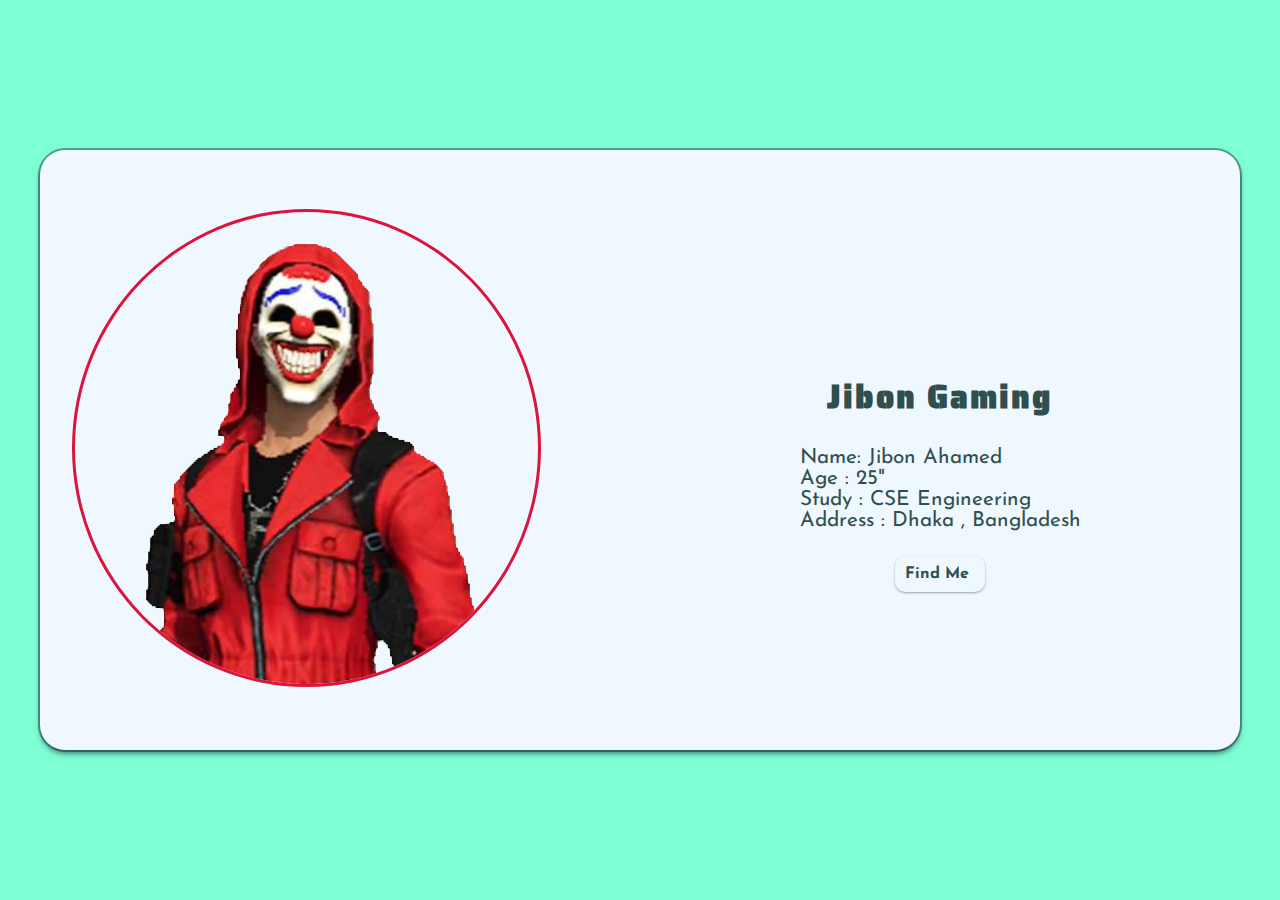
<file: profile.html>
<!DOCTYPE html>
<html lang="en">

<head>
    <meta charset="UTF-8">
    <meta http-equiv="X-UA-Compatible" content="IE=edge">
    <meta name="viewport" content="width=device-width, initial-scale=1.0">
    <title>Profile - Jibon Modz</title>
    <link rel="stylesheet" href="style/profile.css">

    <link
    href="https://fonts.googleapis.com/css2?family=Poppins:wght@700&family=Roboto:wght@400;700&family=Saira+Stencil+One&display=swap"
    rel="stylesheet">
</head>

<body>
    <div class="container">
        <div class="div-section">
            <div class="my-img">
                <img src="images/logos.png" alt="">
            </div>
            <div class="my-del">
                <div class="my-title"><h1>Jibon Gaming</h1></div>
                <div>
                    <p>
                        Name: Jibon Ahamed <br>
                        Age : 25" <br>
                        Study : CSE Engineering <br>
                        Address : Dhaka , Bangladesh <br>

                    </p>
                </div>
                <div class="pey-divx "  id="whatsapp">Find Me</div>



            </div>
        </div>
    </div>


    <script>
        const wabtn = document.getElementById("whatsapp");
        wabtn.addEventListener("click", function () {
            window.open("http://wa.me/8801404345698", "_blank");
        });
    </script>
</body>

</html>
</file>
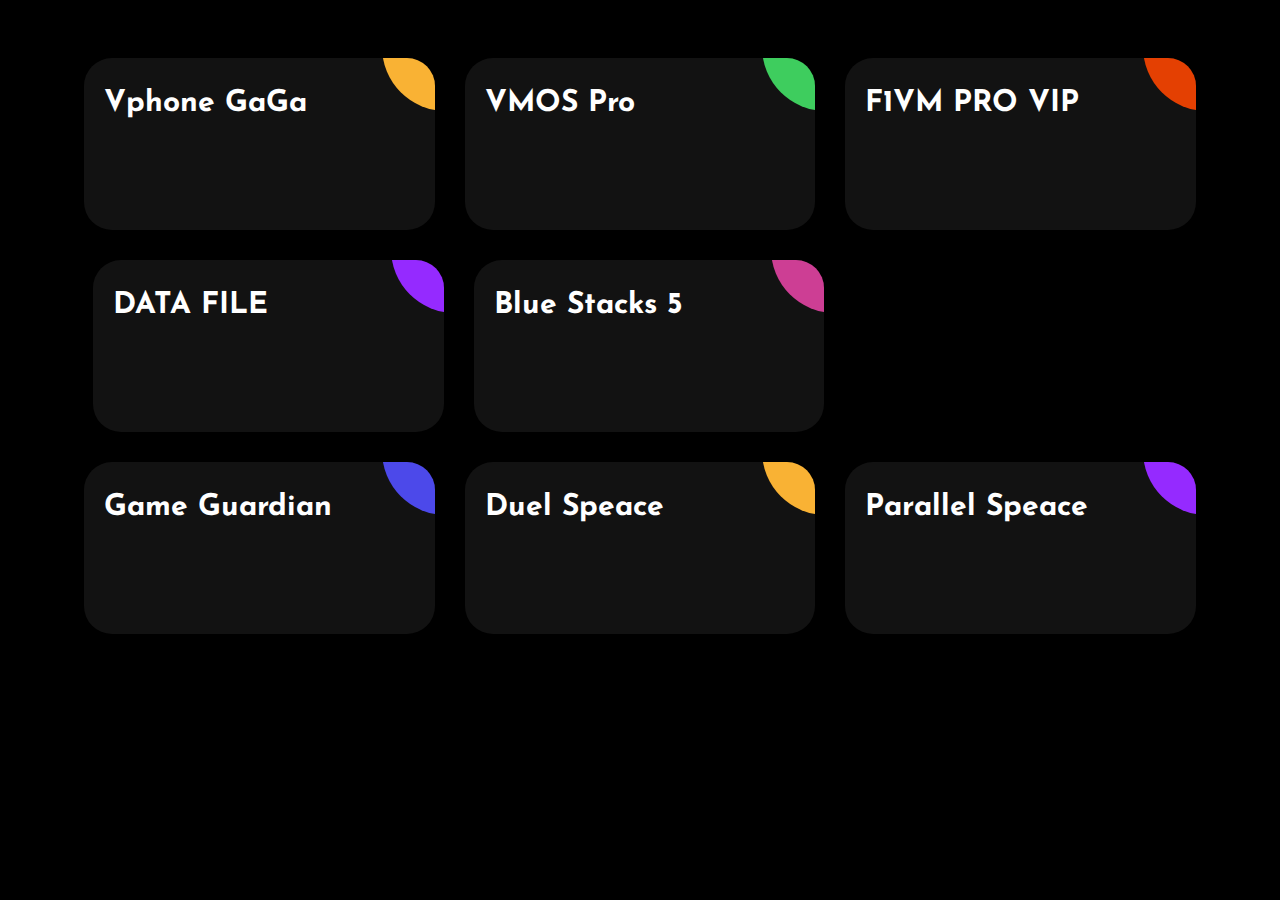
<file: tool.html>
<!DOCTYPE html>
<html lang="en">

<head>
    <meta charset="UTF-8">
    <meta http-equiv="X-UA-Compatible" content="IE=edge">
    <meta name="viewport" content="width=device-width, initial-scale=1.0">
    <title>Download Tool - Jibon Modz</title>
    <link rel="stylesheet" href="style/tool.css">

    <link rel="stylesheet" href="https://cdnjs.cloudflare.com/ajax/libs/font-awesome/6.3.0/css/all.min.css"
    integrity="sha512-SzlrxWUlpfuzQ+pcUCosxcglQRNAq/DZjVsC0lE40xsADsfeQoEypE+enwcOiGjk/bSuGGKHEyjSoQ1zVisanQ=="
    crossorigin="anonymous" referrerpolicy="no-referrer" />

</head>

<body>
    <div class="ag-format-container">
        <div class="ag-courses_box">
            <div class="ag-courses_item"  id="vphone">
                <a href="#" class="ag-courses-item_link">
                    <div class="ag-courses-item_bg"></div>

                    <div class="ag-courses-item_title">
                        Vphone GaGa
                    </div>

                    <div class="ag-courses-item_date-box">
                        <i class="fa-sharp fa-solid fa-circle-down" style="color: #2df0c9;"></i>
                    </div>
                </a>
            </div>

            <div class="ag-courses_item" id="vmos">
                <a href="#" class="ag-courses-item_link">
                    <div class="ag-courses-item_bg"></div>

                    <div class="ag-courses-item_title">
                        VMOS Pro
                    </div>

                    <div class="ag-courses-item_date-box">
                        <i class="fa-sharp fa-solid fa-circle-down" style="color: #2df0c9;"></i>
                    </div>
                </a>
            </div>

            <div class="ag-courses_item" id="vm">
                <a href="#" class="ag-courses-item_link">
                    <div class="ag-courses-item_bg"></div>

                    <div class="ag-courses-item_title">
                        F1VM PRO VIP
                    </div>

                    <div class="ag-courses-item_date-box">
                        <i class="fa-sharp fa-solid fa-circle-down" style="color: #2df0c9;"></i>
                    </div>
                </a>
            </div>>

            <div class="ag-courses_item" id="data">
                <a href="#" class="ag-courses-item_link">
                    <div class="ag-courses-item_bg"></div>

                    <div class="ag-courses-item_title">
                        DATA FILE
                    </div>

                    <div class="ag-courses-item_date-box">
                        <i class="fa-sharp fa-solid fa-circle-down" style="color: #2df0c9;"></i>
                    </div>
                </a>
            </div>

            <div class="ag-courses_item" id="bluestacks">
                <a href="#" class="ag-courses-item_link">
                    <div class="ag-courses-item_bg"></div>

                    <div class="ag-courses-item_title">
                        Blue Stacks 5
                    </div>

                    <div class="ag-courses-item_date-box">
                        <i class="fa-sharp fa-solid fa-circle-down" style="color: #2df0c9;"></i>
                    </div>
                </a>
            </div>

            <div class="ag-courses_item" id="guerdian">
                <a href="#" class="ag-courses-item_link">
                    <div class="ag-courses-item_bg"></div>

                    <div class="ag-courses-item_title">
                        Game Guardian
                    </div>

                    <div class="ag-courses-item_date-box">
                        <i class="fa-sharp fa-solid fa-circle-down" style="color: #2df0c9;"></i>
                    </div>
                </a>
            </div>

            <div class="ag-courses_item" id="duel">
                <a href="#" class="ag-courses-item_link">
                    <div class="ag-courses-item_bg"></div>

                    <div class="ag-courses-item_title">
                        Duel Speace
                    </div>

                    <div class="ag-courses-item_date-box">
                        <i class="fa-sharp fa-solid fa-circle-down" style="color: #2df0c9;"></i>
                    </div>
                </a>
            </div>

            <div class="ag-courses_item" id="peralal">
                <a href="#" class="ag-courses-item_link">
                    <div class="ag-courses-item_bg"></div>

                    <div class="ag-courses-item_title">
                        Parallel Speace
                    </div>

                    <div class="ag-courses-item_date-box">
                        <i class="fa-sharp fa-solid fa-circle-down" style="color: #2df0c9;"></i>
                    </div>
                </a>
            </div>

        </div>
    </div>

    <script src="java/tool.js"></script>
</body>

</html>
</file>
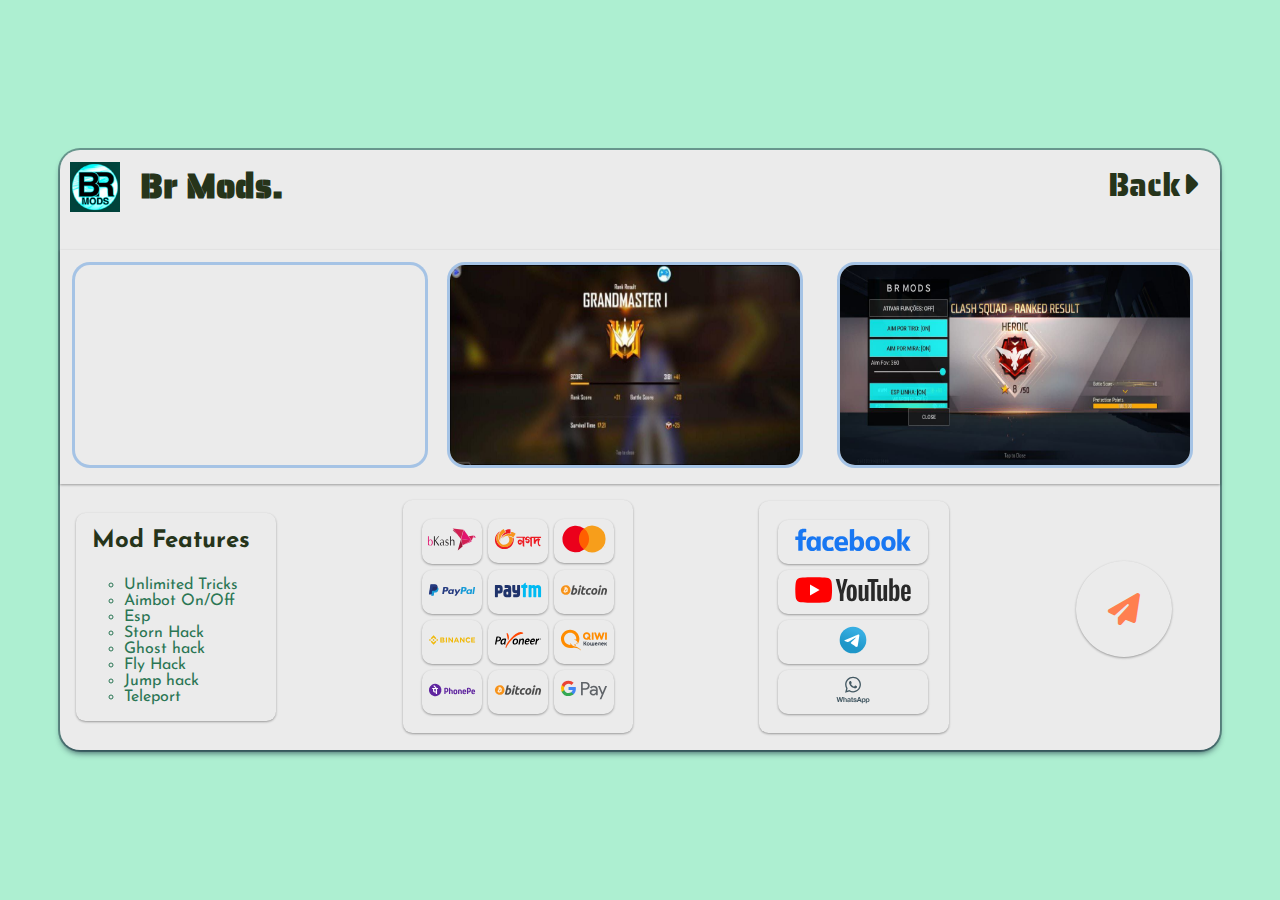
<file: List-Page/brmods.html>
<!DOCTYPE html>
<html lang="en">

<head>
    <meta charset="UTF-8">
    <meta http-equiv="X-UA-Compatible" content="IE=edge">
    <meta name="viewport" content="width=device-width, initial-scale=1.0">
    <title>Br Mods - Jibon Modz</title>
    <link rel="stylesheet" href="../style/psteam.css">

    <link rel="stylesheet" href="https://cdnjs.cloudflare.com/ajax/libs/font-awesome/6.1.1/css/all.min.css">
    <link rel="stylesheet"
        href="https://fonts.googleapis.com/css2?family=Material+Symbols+Rounded:opsz,wght,FILL,GRAD@20..48,100..700,0..1,-50..200" />
    <link rel="stylesheet" href="https://fonts.googleapis.com/icon?family=Material+Icons">

    <link
        href="https://fonts.googleapis.com/css2?family=Poppins:wght@700&family=Roboto:wght@400;700&family=Saira+Stencil+One&display=swap"
        rel="stylesheet">

    <link
        href="https://fonts.googleapis.com/css2?family=Poppins:wght@700&family=Roboto:wght@400;700&family=Saira+Stencil+One&display=swap"
        rel="stylesheet">
</head>

<body>
    <div class="container">
        <div class="card-section">
            <div>
                <nav class="nav-section">
                    <div class="nav-start">
                        <img src="../images/BR-Mods-Logo.jpg" alt="">
                        <h1>Br Mods.</h1>
                    </div>
                    <div class="nav-end">
                        <button id="backbtn">Back<i class="fa-sharp fa-solid fa-caret-up fa-rotate-90"></i></button>
                    </div>
                </nav>
            </div>
            <div class="body-end">
                <div class="video">
                    <iframe width="350" height="200" src="https://www.youtube.com/embed/hbp1Fv_uMbg" title="YouTube video player" frameborder="0" allow="accelerometer; autoplay; clipboard-write; encrypted-media; gyroscope; picture-in-picture; web-share" allowfullscreen></iframe>
                    <div class="img-video">
                        <img src="../images/br mods1.jpg" alt="">
                    </div>
                    <div class="img-video">
                        <img src="../images/br mods.jpg" alt="">
                    </div>
                </div>


                <div class="end-section">
                    <div class="list-work">
                        <h1>Mod Features</h1>
                        <ul>
                            <li>Unlimited Tricks</li>
                            <li>Aimbot On/Off</li>
                            <li>Esp</li>
                            <li>Storn Hack</li>
                            <li>Ghost hack</li>
                            <li>Fly Hack</li>
                            <li>Jump hack</li>
                            <li>Teleport</li>
                        </ul>
                    </div>
                    <div class="peyment">
                        <div class="pey-div"><img src="../images/Bkash.svg" alt=""></div>
                        <div class="pey-div"><img src="../images/Nagad-Logo.wine.svg" alt=""></div>
                        <div class="pey-div"><img src="../images/Mastercard-Logo.wine.svg" alt=""></div>
                        <div class="pey-div"><img src="../images/PayPal-Logo.wine.svg" alt=""></div>
                        <div class="pey-div"><img src="../images/Paytm-Logo.wine.svg" alt=""></div>
                        <div class="pey-div"><img src="../images/Bitcoin-Logo.wine.svg" alt=""></div>
                        <div class="pey-div"><img src="../images/Binance-Logo.wine.svg" alt=""></div>
                        <div class="pey-div"><img src="../images/Payoneer-Logo.wine.svg" alt=""></div>
                        <div class="pey-div"><img src="../images/Qiwi-Logo.wine.svg" alt=""></div>
                        <div class="pey-div"><img src="../images/PhonePe-Logo.wine.svg" alt=""></div>
                        <div class="pey-div"><img src="../images/Bitcoin-Logo.wine.svg" alt=""></div>
                        <div class="pey-div"><img src="../images/Google_Pay-Logo.wine.svg" alt=""></div>
                    </div>

                    <div class="my-info">
                        <div class="pey-divx" id="fb-page"><img src="../images/Facebook-Logo.wine.svg" alt=""></div>
                        <div class="pey-divx" id="yt-channal"><img src="../images/YouTube-Logo.wine.svg" alt=""></div>
                        <div class="pey-divx" id="telegram"><img src="../images/Telegram_(software)-Logo.wine.svg" alt=""></div>
                        <div class="pey-divx" id="whatsapp"><img src="../images/WhatsApp-MonochromeWithName-Logo.wine.svg" alt="">
                        </div>
                    </div>

                    <div class="my-infox">
                        <div class="pey-divxx" id="send-message"><i class="fa-sharp fa-solid fa-paper-plane"></i></div>
                    </div>


                </div>



            </div>




        </div>
        <div class="footerx">
            <nav class="footer">
                <img src="../images/logos.png" alt="">
                <h1>Jibon Gaming</h1>
            </nav>
        </div>
    </div>





    <script>
        const button = document.getElementById("backbtn");
        button.addEventListener("click", function () {
            window.open("../index.html");
        });
        const fbbtn = document.getElementById("fb-page");
        fbbtn.addEventListener("click", function () {
            window.open("https://www.facebook.com/jibon5973?mibextid=ZbWKwL", "_blank");
        });
        const ytbtn = document.getElementById("yt-channal");
        ytbtn.addEventListener("click", function () {
            window.open("https://youtube.com/@jibongamingback", "_blank");
        });
        const telbtn = document.getElementById("telegram");
        telbtn.addEventListener("click", function () {
            window.open("https://t.me/VipMod_Seller", "_blank");
        });
        const wabtn = document.getElementById("whatsapp");
        wabtn.addEventListener("click", function () {
            window.open("http://wa.me/8801404345698", "_blank");
        });
        const sendbtn = document.getElementById("send-message");
        sendbtn.addEventListener("click", function () {
            window.open("http://wa.me/8801404345698", "_blank");
        });
    </script>
    <script src="https://cdn.lordicon.com/ritcuqlt.js"></script>

</body>

</html>
</file>
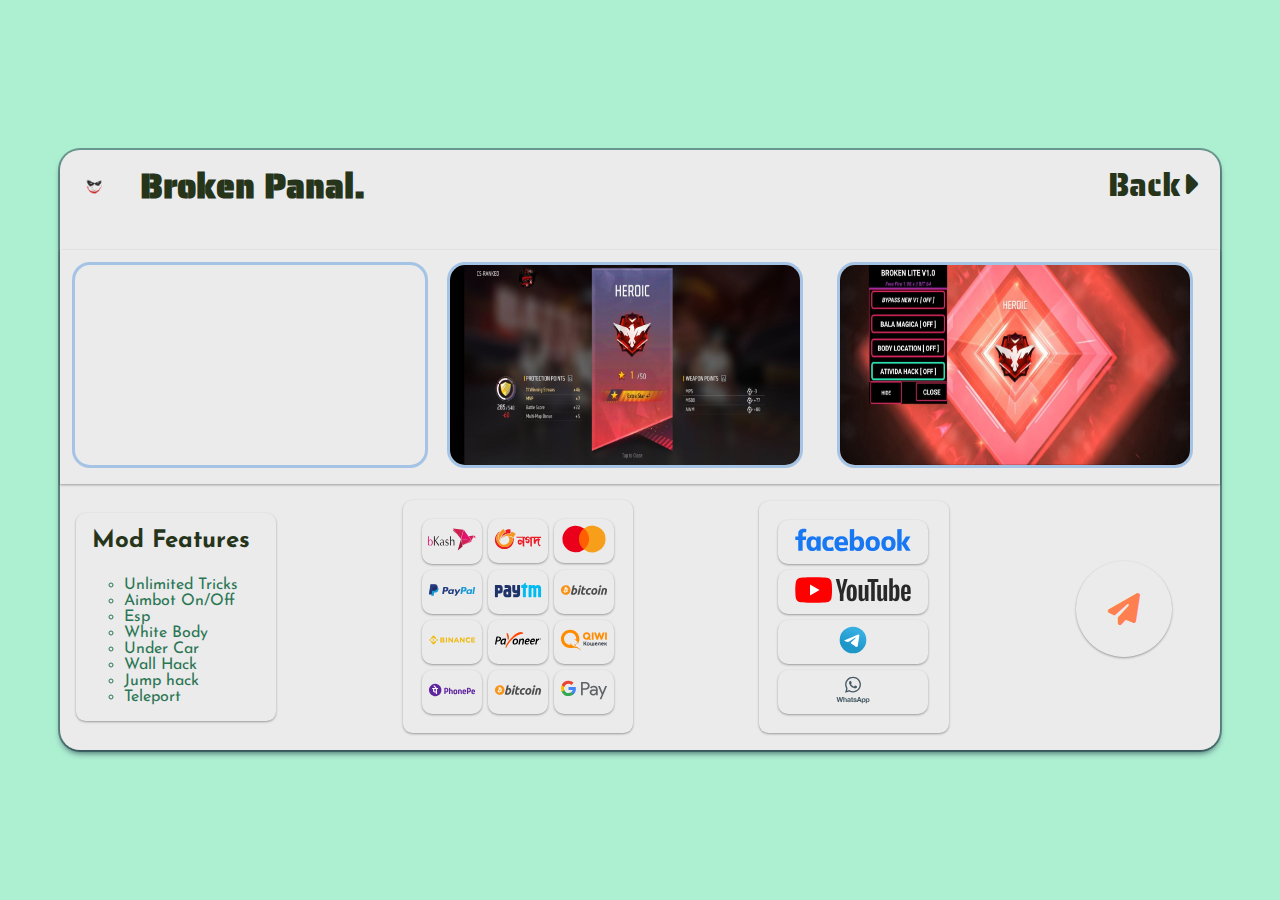
<file: List-Page/broken.html>
<!DOCTYPE html>
<html lang="en">

<head>
    <meta charset="UTF-8">
    <meta http-equiv="X-UA-Compatible" content="IE=edge">
    <meta name="viewport" content="width=device-width, initial-scale=1.0">
    <title>Broken - Jibon Modz</title>
    <link rel="stylesheet" href="../style/psteam.css">

    <link rel="stylesheet" href="https://cdnjs.cloudflare.com/ajax/libs/font-awesome/6.1.1/css/all.min.css">
    <link rel="stylesheet"
        href="https://fonts.googleapis.com/css2?family=Material+Symbols+Rounded:opsz,wght,FILL,GRAD@20..48,100..700,0..1,-50..200" />
    <link rel="stylesheet" href="https://fonts.googleapis.com/icon?family=Material+Icons">

    <link
        href="https://fonts.googleapis.com/css2?family=Poppins:wght@700&family=Roboto:wght@400;700&family=Saira+Stencil+One&display=swap"
        rel="stylesheet">

    <link
        href="https://fonts.googleapis.com/css2?family=Poppins:wght@700&family=Roboto:wght@400;700&family=Saira+Stencil+One&display=swap"
        rel="stylesheet">
</head>

<body>
    <div class="container">
        <div class="card-section">
            <div>
                <nav class="nav-section">
                    <div class="nav-start">
                        <img src="../images/lol-ha.png" alt="">
                        <h1>Broken Panal.</h1>
                    </div>
                    <div class="nav-end">
                        <button id="backbtn">Back<i class="fa-sharp fa-solid fa-caret-up fa-rotate-90"></i></button>
                    </div>
                </nav>
            </div>
            <div class="body-end">
                <div class="video">
                    <iframe width="350" height="200" src="https://www.youtube.com/embed/Z6goeF85_oc" title="YouTube video player" frameborder="0" allow="accelerometer; autoplay; clipboard-write; encrypted-media; gyroscope; picture-in-picture; web-share" allowfullscreen></iframe>
                    <div class="img-video">
                        <img src="../images/broken1.jpg" alt="">
                    </div>
                    <div class="img-video">
                        <img src="../images/broken2.jpg" alt="">
                    </div>
                </div>


                <div class="end-section">
                    <div class="list-work">
                        <h1>Mod Features</h1>
                        <ul>
                            <li>Unlimited Tricks</li>
                            <li>Aimbot On/Off</li>
                            <li>Esp</li>
                            <li>White Body</li>
                            <li>Under Car</li>
                            <li>Wall Hack</li>
                            <li>Jump hack</li>
                            <li>Teleport</li>
                        </ul>
                    </div>
                    <div class="peyment">
                        <div class="pey-div"><img src="../images/Bkash.svg" alt=""></div>
                        <div class="pey-div"><img src="../images/Nagad-Logo.wine.svg" alt=""></div>
                        <div class="pey-div"><img src="../images/Mastercard-Logo.wine.svg" alt=""></div>
                        <div class="pey-div"><img src="../images/PayPal-Logo.wine.svg" alt=""></div>
                        <div class="pey-div"><img src="../images/Paytm-Logo.wine.svg" alt=""></div>
                        <div class="pey-div"><img src="../images/Bitcoin-Logo.wine.svg" alt=""></div>
                        <div class="pey-div"><img src="../images/Binance-Logo.wine.svg" alt=""></div>
                        <div class="pey-div"><img src="../images/Payoneer-Logo.wine.svg" alt=""></div>
                        <div class="pey-div"><img src="../images/Qiwi-Logo.wine.svg" alt=""></div>
                        <div class="pey-div"><img src="../images/PhonePe-Logo.wine.svg" alt=""></div>
                        <div class="pey-div"><img src="../images/Bitcoin-Logo.wine.svg" alt=""></div>
                        <div class="pey-div"><img src="../images/Google_Pay-Logo.wine.svg" alt=""></div>
                    </div>

                    <div class="my-info">
                        <div class="pey-divx" id="fb-page"><img src="../images/Facebook-Logo.wine.svg" alt=""></div>
                        <div class="pey-divx" id="yt-channal"><img src="../images/YouTube-Logo.wine.svg" alt=""></div>
                        <div class="pey-divx" id="telegram"><img src="../images/Telegram_(software)-Logo.wine.svg" alt=""></div>
                        <div class="pey-divx" id="whatsapp"><img src="../images/WhatsApp-MonochromeWithName-Logo.wine.svg" alt="">
                        </div>
                    </div>

                    <div class="my-infox">
                        <div class="pey-divxx" id="send-message"><i class="fa-sharp fa-solid fa-paper-plane"></i></div>
                    </div>


                </div>



            </div>




        </div>
        <div class="footerx">
            <nav class="footer">
                <img src="../images/logos.png" alt="">
                <h1>Jibon Gaming</h1>
            </nav>
        </div>
    </div>





    <script>
        const button = document.getElementById("backbtn");
        button.addEventListener("click", function () {
            window.open("../index.html");
        });
        const fbbtn = document.getElementById("fb-page");
        fbbtn.addEventListener("click", function () {
            window.open("https://www.facebook.com/jibon5973?mibextid=ZbWKwL", "_blank");
        });
        const ytbtn = document.getElementById("yt-channal");
        ytbtn.addEventListener("click", function () {
            window.open("https://youtube.com/@jibongamingback", "_blank");
        });
        const telbtn = document.getElementById("telegram");
        telbtn.addEventListener("click", function () {
            window.open("https://t.me/VipMod_Seller", "_blank");
        });
        const wabtn = document.getElementById("whatsapp");
        wabtn.addEventListener("click", function () {
            window.open("http://wa.me/8801404345698", "_blank");
        });
        const sendbtn = document.getElementById("send-message");
        sendbtn.addEventListener("click", function () {
            window.open("http://wa.me/8801404345698", "_blank");
        });
    </script>
    <script src="https://cdn.lordicon.com/ritcuqlt.js"></script>

</body>

</html>
</file>
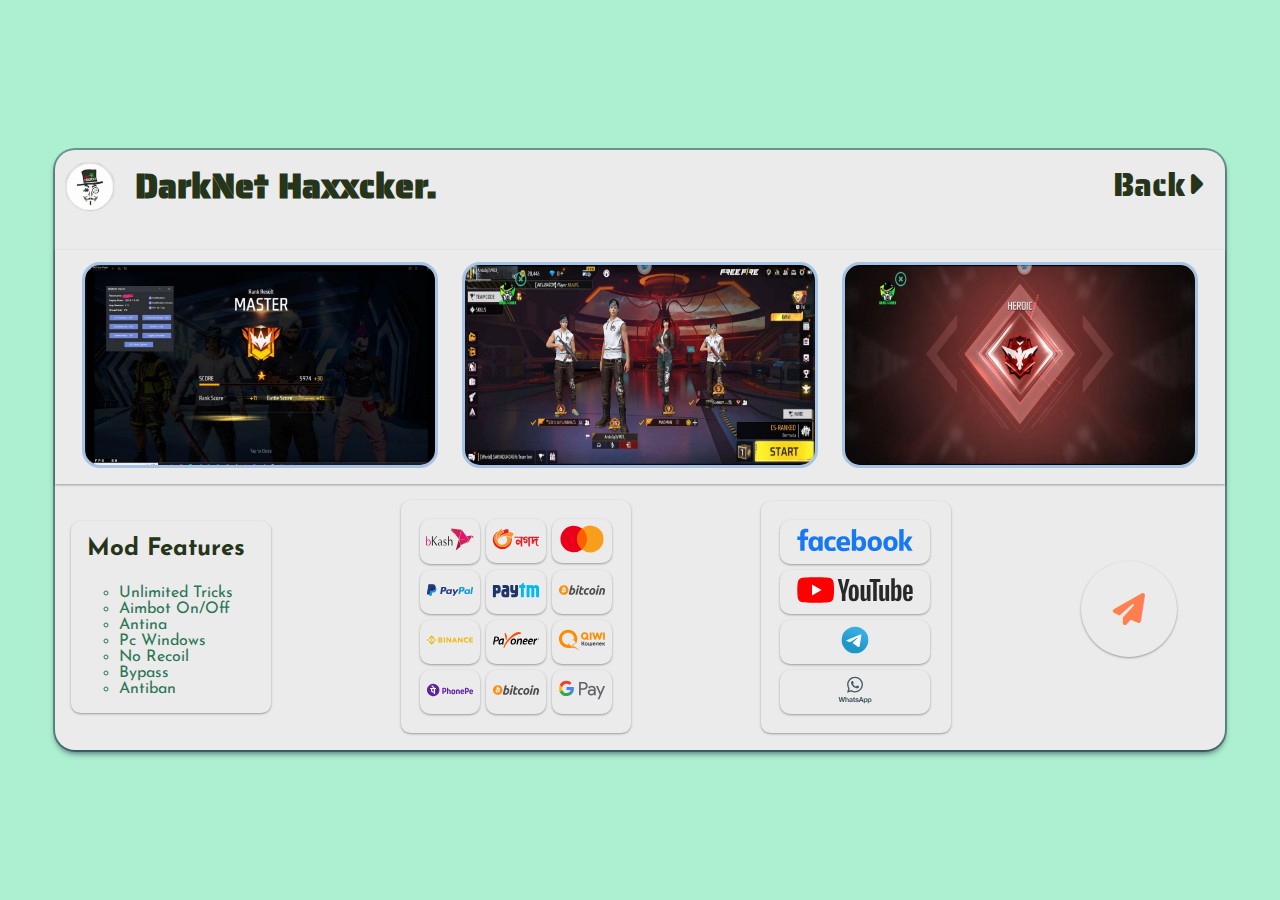
<file: List-Page/darknet.html>
<!DOCTYPE html>
<html lang="en">

<head>
    <meta charset="UTF-8">
    <meta http-equiv="X-UA-Compatible" content="IE=edge">
    <meta name="viewport" content="width=device-width, initial-scale=1.0">
    <title>Darknet - Jibon Modz</title>
    <link rel="stylesheet" href="../style/psteam.css">

    <link rel="stylesheet" href="https://cdnjs.cloudflare.com/ajax/libs/font-awesome/6.1.1/css/all.min.css">
    <link rel="stylesheet"
        href="https://fonts.googleapis.com/css2?family=Material+Symbols+Rounded:opsz,wght,FILL,GRAD@20..48,100..700,0..1,-50..200" />
    <link rel="stylesheet" href="https://fonts.googleapis.com/icon?family=Material+Icons">

    <link
        href="https://fonts.googleapis.com/css2?family=Poppins:wght@700&family=Roboto:wght@400;700&family=Saira+Stencil+One&display=swap"
        rel="stylesheet">

    <link
        href="https://fonts.googleapis.com/css2?family=Poppins:wght@700&family=Roboto:wght@400;700&family=Saira+Stencil+One&display=swap"
        rel="stylesheet">
</head>

<body>
    <div class="container">
        <div class="card-section">
            <div>
                <nav class="nav-section">
                    <div class="nav-start">
                        <img src="../images/darknet.png" alt="">
                        <h1>DarkNet Haxxcker.</h1>
                    </div>
                    <div class="nav-end">
                        <button id="backbtn">Back<i class="fa-sharp fa-solid fa-caret-up fa-rotate-90"></i></button>
                    </div>
                </nav>
            </div>
            <div class="body-end">
                <div class="video">
                    <div class="img-video">
                        <img src="../images/darknet.jpg" alt="">
                    </div>
                    <div class="img-video">
                        <img src="../images/darknet1.jpg" alt="">
                    </div>
                    <div class="img-video">
                        <img src="../images/darknet2.jpg" alt="">
                    </div>
                </div>


                <div class="end-section">
                    <div class="list-work">
                        <h1>Mod Features</h1>
                        <ul>
                            <li>Unlimited Tricks</li>
                            <li>Aimbot On/Off</li>
                            <li>Antina</li>
                            <li>Pc Windows</li>
                            <li>No Recoil</li>
                            <li>Bypass</li>
                            <li>Antiban</li>
                           
                        </ul>
                    </div>
                    <div class="peyment">
                        <div class="pey-div"><img src="../images/Bkash.svg" alt=""></div>
                        <div class="pey-div"><img src="../images/Nagad-Logo.wine.svg" alt=""></div>
                        <div class="pey-div"><img src="../images/Mastercard-Logo.wine.svg" alt=""></div>
                        <div class="pey-div"><img src="../images/PayPal-Logo.wine.svg" alt=""></div>
                        <div class="pey-div"><img src="../images/Paytm-Logo.wine.svg" alt=""></div>
                        <div class="pey-div"><img src="../images/Bitcoin-Logo.wine.svg" alt=""></div>
                        <div class="pey-div"><img src="../images/Binance-Logo.wine.svg" alt=""></div>
                        <div class="pey-div"><img src="../images/Payoneer-Logo.wine.svg" alt=""></div>
                        <div class="pey-div"><img src="../images/Qiwi-Logo.wine.svg" alt=""></div>
                        <div class="pey-div"><img src="../images/PhonePe-Logo.wine.svg" alt=""></div>
                        <div class="pey-div"><img src="../images/Bitcoin-Logo.wine.svg" alt=""></div>
                        <div class="pey-div"><img src="../images/Google_Pay-Logo.wine.svg" alt=""></div>
                    </div>

                    <div class="my-info">
                        <div class="pey-divx" id="fb-page"><img src="../images/Facebook-Logo.wine.svg" alt=""></div>
                        <div class="pey-divx" id="yt-channal"><img src="../images/YouTube-Logo.wine.svg" alt=""></div>
                        <div class="pey-divx" id="telegram"><img src="../images/Telegram_(software)-Logo.wine.svg" alt=""></div>
                        <div class="pey-divx" id="whatsapp"><img src="../images/WhatsApp-MonochromeWithName-Logo.wine.svg" alt="">
                        </div>
                    </div>

                    <div class="my-infox">
                        <div class="pey-divxx" id="send-message"><i class="fa-sharp fa-solid fa-paper-plane"></i></div>
                    </div>


                </div>



            </div>




        </div>
        <div class="footerx">
            <nav class="footer">
                <img src="../images/logos.png" alt="">
                <h1>Jibon Gaming</h1>
            </nav>
        </div>
    </div>





    <script>
        const button = document.getElementById("backbtn");
        button.addEventListener("click", function () {
            window.open("../index.html");
        });
        const fbbtn = document.getElementById("fb-page");
        fbbtn.addEventListener("click", function () {
            window.open("https://www.facebook.com/jibon5973?mibextid=ZbWKwL", "_blank");
        });
        const ytbtn = document.getElementById("yt-channal");
        ytbtn.addEventListener("click", function () {
            window.open("https://youtube.com/@jibongamingback", "_blank");
        });
        const telbtn = document.getElementById("telegram");
        telbtn.addEventListener("click", function () {
            window.open("https://t.me/VipMod_Seller", "_blank");
        });
        const wabtn = document.getElementById("whatsapp");
        wabtn.addEventListener("click", function () {
            window.open("http://wa.me/8801404345698", "_blank");
        });
        const sendbtn = document.getElementById("send-message");
        sendbtn.addEventListener("click", function () {
            window.open("http://wa.me/8801404345698", "_blank");
        });
    </script>
    <script src="https://cdn.lordicon.com/ritcuqlt.js"></script>

</body>

</html>
</file>
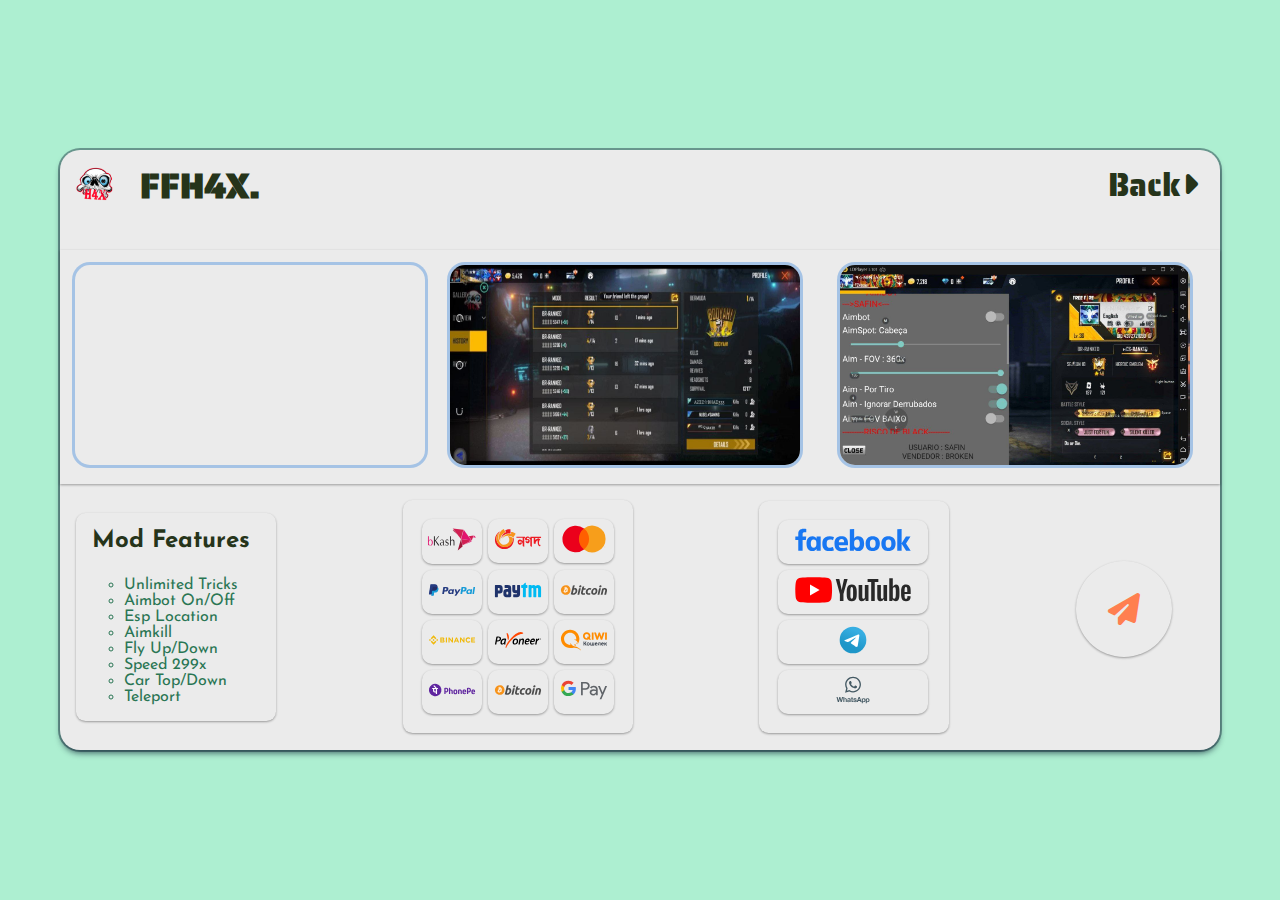
<file: List-Page/ffh4x.html>
<!DOCTYPE html>
<html lang="en">

<head>
    <meta charset="UTF-8">
    <meta http-equiv="X-UA-Compatible" content="IE=edge">
    <meta name="viewport" content="width=device-width, initial-scale=1.0">
    <title>FFH4X - Jibon Modz</title>
    <link rel="stylesheet" href="../style/psteam.css">

    <link rel="stylesheet" href="https://cdnjs.cloudflare.com/ajax/libs/font-awesome/6.1.1/css/all.min.css">
    <link rel="stylesheet"
        href="https://fonts.googleapis.com/css2?family=Material+Symbols+Rounded:opsz,wght,FILL,GRAD@20..48,100..700,0..1,-50..200" />
    <link rel="stylesheet" href="https://fonts.googleapis.com/icon?family=Material+Icons">

    <link
        href="https://fonts.googleapis.com/css2?family=Poppins:wght@700&family=Roboto:wght@400;700&family=Saira+Stencil+One&display=swap"
        rel="stylesheet">

    <link
        href="https://fonts.googleapis.com/css2?family=Poppins:wght@700&family=Roboto:wght@400;700&family=Saira+Stencil+One&display=swap"
        rel="stylesheet">
</head>

<body>
    <div class="container">
        <div class="card-section">
            <div>
                <nav class="nav-section">
                    <div class="nav-start">
                        <img src="../images/ffh4x.png" alt="">
                        <h1>FFH4X.</h1>
                    </div>
                    <div class="nav-end">
                        <button id="backbtn">Back<i class="fa-sharp fa-solid fa-caret-up fa-rotate-90"></i></button>
                    </div>
                </nav>
            </div>
            <div class="body-end">
                <div class="video">
                    <iframe width="350" height="200" src="https://www.youtube.com/embed/vD2UQTeaA5k" title="YouTube video player" frameborder="0" allow="accelerometer; autoplay; clipboard-write; encrypted-media; gyroscope; picture-in-picture; web-share" allowfullscreen></iframe>
                    <div class="img-video">
                        <img src="../images/ffh4x1.jpg" alt="">
                    </div>
                    <div class="img-video">
                        <img src="../images/ffh4x2.jpg" alt="">
                    </div>
                </div>


                <div class="end-section">
                    <div class="list-work">
                        <h1>Mod Features</h1>
                        <ul>
                            <li>Unlimited Tricks</li>
                            <li>Aimbot On/Off</li>
                            <li>Esp Location</li>
                            <li>Aimkill</li>
                            <li>Fly Up/Down</li>
                            <li>Speed 299x</li>
                            <li>Car Top/Down</li>
                            <li>Teleport</li>
                        </ul>
                    </div>
                    <div class="peyment">
                        <div class="pey-div"><img src="../images/Bkash.svg" alt=""></div>
                        <div class="pey-div"><img src="../images/Nagad-Logo.wine.svg" alt=""></div>
                        <div class="pey-div"><img src="../images/Mastercard-Logo.wine.svg" alt=""></div>
                        <div class="pey-div"><img src="../images/PayPal-Logo.wine.svg" alt=""></div>
                        <div class="pey-div"><img src="../images/Paytm-Logo.wine.svg" alt=""></div>
                        <div class="pey-div"><img src="../images/Bitcoin-Logo.wine.svg" alt=""></div>
                        <div class="pey-div"><img src="../images/Binance-Logo.wine.svg" alt=""></div>
                        <div class="pey-div"><img src="../images/Payoneer-Logo.wine.svg" alt=""></div>
                        <div class="pey-div"><img src="../images/Qiwi-Logo.wine.svg" alt=""></div>
                        <div class="pey-div"><img src="../images/PhonePe-Logo.wine.svg" alt=""></div>
                        <div class="pey-div"><img src="../images/Bitcoin-Logo.wine.svg" alt=""></div>
                        <div class="pey-div"><img src="../images/Google_Pay-Logo.wine.svg" alt=""></div>
                    </div>

                    <div class="my-info">
                        <div class="pey-divx" id="fb-page"><img src="../images/Facebook-Logo.wine.svg" alt=""></div>
                        <div class="pey-divx" id="yt-channal"><img src="../images/YouTube-Logo.wine.svg" alt=""></div>
                        <div class="pey-divx" id="telegram"><img src="../images/Telegram_(software)-Logo.wine.svg" alt=""></div>
                        <div class="pey-divx" id="whatsapp"><img src="../images/WhatsApp-MonochromeWithName-Logo.wine.svg" alt="">
                        </div>
                    </div>

                    <div class="my-infox">
                        <div class="pey-divxx" id="send-message"><i class="fa-sharp fa-solid fa-paper-plane"></i></div>
                    </div>


                </div>



            </div>




        </div>
        <div class="footerx">
            <nav class="footer">
                <img src="../images/logos.png" alt="">
                <h1>Jibon Gaming</h1>
            </nav>
        </div>
    </div>





    <script>
        const button = document.getElementById("backbtn");
        button.addEventListener("click", function () {
            window.open("../index.html");
        });
        const fbbtn = document.getElementById("fb-page");
        fbbtn.addEventListener("click", function () {
            window.open("https://www.facebook.com/jibon5973?mibextid=ZbWKwL", "_blank");
        });
        const ytbtn = document.getElementById("yt-channal");
        ytbtn.addEventListener("click", function () {
            window.open("https://youtube.com/@jibongamingback", "_blank");
        });
        const telbtn = document.getElementById("telegram");
        telbtn.addEventListener("click", function () {
            window.open("https://t.me/VipMod_Seller", "_blank");
        });
        const wabtn = document.getElementById("whatsapp");
        wabtn.addEventListener("click", function () {
            window.open("http://wa.me/8801404345698", "_blank");
        });
        const sendbtn = document.getElementById("send-message");
        sendbtn.addEventListener("click", function () {
            window.open("http://wa.me/8801404345698", "_blank");
        });
    </script>
    <script src="https://cdn.lordicon.com/ritcuqlt.js"></script>

</body>

</html>
</file>
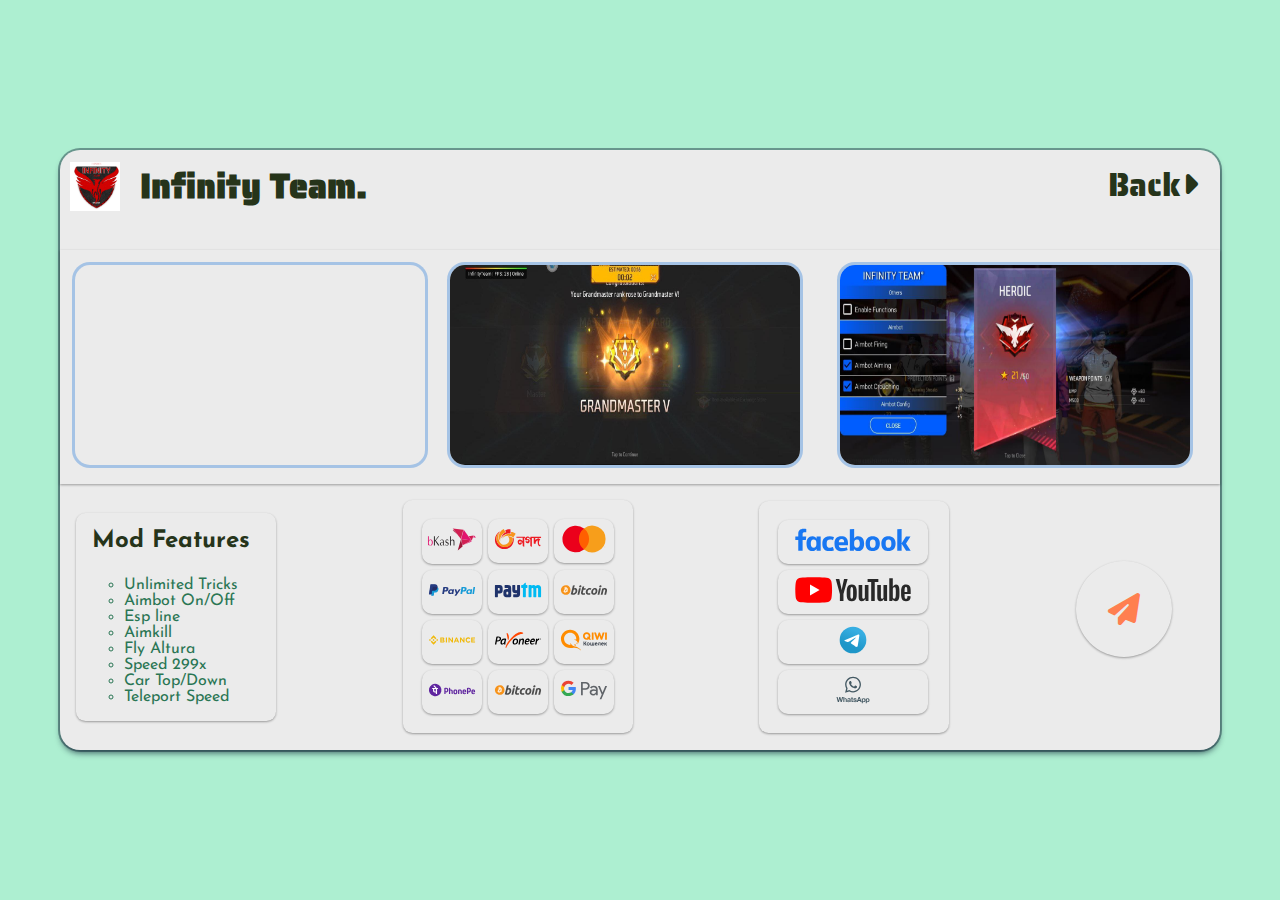
<file: List-Page/ifinity.html>
<!DOCTYPE html>
<html lang="en">

<head>
    <meta charset="UTF-8">
    <meta http-equiv="X-UA-Compatible" content="IE=edge">
    <meta name="viewport" content="width=device-width, initial-scale=1.0">
    <title>Infinity Team - Jibon Modz</title>
    <link rel="stylesheet" href="../style/psteam.css">

    <link rel="stylesheet" href="https://cdnjs.cloudflare.com/ajax/libs/font-awesome/6.1.1/css/all.min.css">
    <link rel="stylesheet"
        href="https://fonts.googleapis.com/css2?family=Material+Symbols+Rounded:opsz,wght,FILL,GRAD@20..48,100..700,0..1,-50..200" />
    <link rel="stylesheet" href="https://fonts.googleapis.com/icon?family=Material+Icons">

    <link
        href="https://fonts.googleapis.com/css2?family=Poppins:wght@700&family=Roboto:wght@400;700&family=Saira+Stencil+One&display=swap"
        rel="stylesheet">

    <link
        href="https://fonts.googleapis.com/css2?family=Poppins:wght@700&family=Roboto:wght@400;700&family=Saira+Stencil+One&display=swap"
        rel="stylesheet">
</head>

<body>
    <div class="container">
        <div class="card-section">
            <div>
                <nav class="nav-section">
                    <div class="nav-start">
                        <img src="../images/ifinity.png" alt="">
                        <h1>Infinity Team.</h1>
                    </div>
                    <div class="nav-end">
                        <button id="backbtn">Back<i class="fa-sharp fa-solid fa-caret-up fa-rotate-90"></i></button>
                    </div>
                </nav>
            </div>
            <div class="body-end">
                <div class="video">
                    <iframe width="350" height="200" src="https://www.youtube.com/embed/kjFIdP0XHSk" title="YouTube video player" frameborder="0" allow="accelerometer; autoplay; clipboard-write; encrypted-media; gyroscope; picture-in-picture; web-share" allowfullscreen></iframe>
                    <div class="img-video">
                        <img src="../images/ifinity1.jpg" alt="">
                    </div>
                    <div class="img-video">
                        <img src="../images/ifinity2.jpg" alt="">
                    </div>
                </div>


                <div class="end-section">
                    <div class="list-work">
                        <h1>Mod Features</h1>
                        <ul>
                            <li>Unlimited Tricks</li>
                            <li>Aimbot On/Off</li>
                            <li>Esp line</li>
                            <li>Aimkill</li>
                            <li>Fly Altura</li>
                            <li>Speed 299x</li>
                            <li>Car Top/Down</li>
                            <li>Teleport Speed</li>
                        </ul>
                    </div>
                    <div class="peyment">
                        <div class="pey-div"><img src="../images/Bkash.svg" alt=""></div>
                        <div class="pey-div"><img src="../images/Nagad-Logo.wine.svg" alt=""></div>
                        <div class="pey-div"><img src="../images/Mastercard-Logo.wine.svg" alt=""></div>
                        <div class="pey-div"><img src="../images/PayPal-Logo.wine.svg" alt=""></div>
                        <div class="pey-div"><img src="../images/Paytm-Logo.wine.svg" alt=""></div>
                        <div class="pey-div"><img src="../images/Bitcoin-Logo.wine.svg" alt=""></div>
                        <div class="pey-div"><img src="../images/Binance-Logo.wine.svg" alt=""></div>
                        <div class="pey-div"><img src="../images/Payoneer-Logo.wine.svg" alt=""></div>
                        <div class="pey-div"><img src="../images/Qiwi-Logo.wine.svg" alt=""></div>
                        <div class="pey-div"><img src="../images/PhonePe-Logo.wine.svg" alt=""></div>
                        <div class="pey-div"><img src="../images/Bitcoin-Logo.wine.svg" alt=""></div>
                        <div class="pey-div"><img src="../images/Google_Pay-Logo.wine.svg" alt=""></div>
                    </div>

                    <div class="my-info">
                        <div class="pey-divx" id="fb-page"><img src="../images/Facebook-Logo.wine.svg" alt=""></div>
                        <div class="pey-divx" id="yt-channal"><img src="../images/YouTube-Logo.wine.svg" alt=""></div>
                        <div class="pey-divx" id="telegram"><img src="../images/Telegram_(software)-Logo.wine.svg" alt=""></div>
                        <div class="pey-divx" id="whatsapp"><img src="../images/WhatsApp-MonochromeWithName-Logo.wine.svg" alt="">
                        </div>
                    </div>

                    <div class="my-infox">
                        <div class="pey-divxx" id="send-message"><i class="fa-sharp fa-solid fa-paper-plane"></i></div>
                    </div>


                </div>



            </div>




        </div>
        <div class="footerx">
            <nav class="footer">
                <img src="../images/logos.png" alt="">
                <h1>Jibon Gaming</h1>
            </nav>
        </div>
    </div>





    <script>
        const button = document.getElementById("backbtn");
        button.addEventListener("click", function () {
            window.open("../index.html");
        });
        const fbbtn = document.getElementById("fb-page");
        fbbtn.addEventListener("click", function () {
            window.open("https://www.facebook.com/jibon5973?mibextid=ZbWKwL", "_blank");
        });
        const ytbtn = document.getElementById("yt-channal");
        ytbtn.addEventListener("click", function () {
            window.open("https://youtube.com/@jibongamingback", "_blank");
        });
        const telbtn = document.getElementById("telegram");
        telbtn.addEventListener("click", function () {
            window.open("https://t.me/VipMod_Seller", "_blank");
        });
        const wabtn = document.getElementById("whatsapp");
        wabtn.addEventListener("click", function () {
            window.open("http://wa.me/8801404345698", "_blank");
        });
        const sendbtn = document.getElementById("send-message");
        sendbtn.addEventListener("click", function () {
            window.open("http://wa.me/8801404345698", "_blank");
        });
    </script>
    <script src="https://cdn.lordicon.com/ritcuqlt.js"></script>

</body>

</html>
</file>
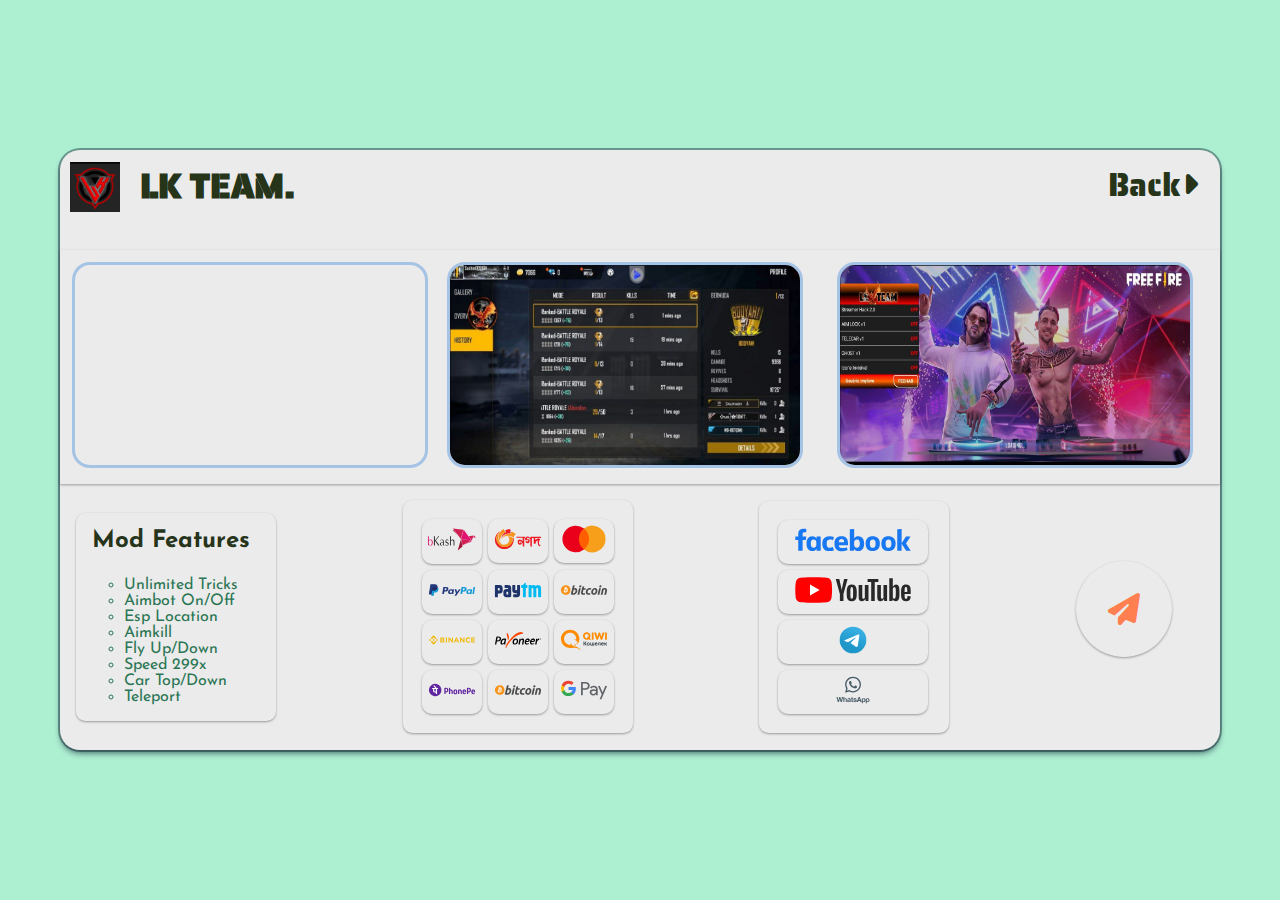
<file: List-Page/lkteam.html>
<!DOCTYPE html>
<html lang="en">

<head>
    <meta charset="UTF-8">
    <meta http-equiv="X-UA-Compatible" content="IE=edge">
    <meta name="viewport" content="width=device-width, initial-scale=1.0">
    <title>Lk Team - Jibon Modz</title>
    <link rel="stylesheet" href="../style/psteam.css">

    <link rel="stylesheet" href="https://cdnjs.cloudflare.com/ajax/libs/font-awesome/6.1.1/css/all.min.css">
    <link rel="stylesheet"
        href="https://fonts.googleapis.com/css2?family=Material+Symbols+Rounded:opsz,wght,FILL,GRAD@20..48,100..700,0..1,-50..200" />
    <link rel="stylesheet" href="https://fonts.googleapis.com/icon?family=Material+Icons">

    <link
        href="https://fonts.googleapis.com/css2?family=Poppins:wght@700&family=Roboto:wght@400;700&family=Saira+Stencil+One&display=swap"
        rel="stylesheet">

    <link
        href="https://fonts.googleapis.com/css2?family=Poppins:wght@700&family=Roboto:wght@400;700&family=Saira+Stencil+One&display=swap"
        rel="stylesheet">
</head>

<body>
    <div class="container">
        <div class="card-section">
            <div>
                <nav class="nav-section">
                    <div class="nav-start">
                        <img src="../images/lkteam.jpg" alt="">
                        <h1>LK TEAM.</h1>
                    </div>
                    <div class="nav-end">
                        <button id="backbtn">Back<i class="fa-sharp fa-solid fa-caret-up fa-rotate-90"></i></button>
                    </div>
                </nav>
            </div>
            <div class="body-end">
                <div class="video">
                    <iframe width="350" height="200" src="https://www.youtube.com/embed/Twss1cqNlzc" title="YouTube video player" frameborder="0" allow="accelerometer; autoplay; clipboard-write; encrypted-media; gyroscope; picture-in-picture; web-share" allowfullscreen></iframe>
                    <div class="img-video">
                        <img src="../images/lkteam1.jpg" alt="">
                    </div>
                    <div class="img-video">
                        <img src="../images/lkteam2.jpg" alt="">
                    </div>
                </div>


                <div class="end-section">
                    <div class="list-work">
                        <h1>Mod Features</h1>
                        <ul>
                            <li>Unlimited Tricks</li>
                            <li>Aimbot On/Off</li>
                            <li>Esp Location</li>
                            <li>Aimkill</li>
                            <li>Fly Up/Down</li>
                            <li>Speed 299x</li>
                            <li>Car Top/Down</li>
                            <li>Teleport</li>
                        </ul>
                    </div>
                    <div class="peyment">
                        <div class="pey-div"><img src="../images/Bkash.svg" alt=""></div>
                        <div class="pey-div"><img src="../images/Nagad-Logo.wine.svg" alt=""></div>
                        <div class="pey-div"><img src="../images/Mastercard-Logo.wine.svg" alt=""></div>
                        <div class="pey-div"><img src="../images/PayPal-Logo.wine.svg" alt=""></div>
                        <div class="pey-div"><img src="../images/Paytm-Logo.wine.svg" alt=""></div>
                        <div class="pey-div"><img src="../images/Bitcoin-Logo.wine.svg" alt=""></div>
                        <div class="pey-div"><img src="../images/Binance-Logo.wine.svg" alt=""></div>
                        <div class="pey-div"><img src="../images/Payoneer-Logo.wine.svg" alt=""></div>
                        <div class="pey-div"><img src="../images/Qiwi-Logo.wine.svg" alt=""></div>
                        <div class="pey-div"><img src="../images/PhonePe-Logo.wine.svg" alt=""></div>
                        <div class="pey-div"><img src="../images/Bitcoin-Logo.wine.svg" alt=""></div>
                        <div class="pey-div"><img src="../images/Google_Pay-Logo.wine.svg" alt=""></div>
                    </div>

                    <div class="my-info">
                        <div class="pey-divx" id="fb-page"><img src="../images/Facebook-Logo.wine.svg" alt=""></div>
                        <div class="pey-divx" id="yt-channal"><img src="../images/YouTube-Logo.wine.svg" alt=""></div>
                        <div class="pey-divx" id="telegram"><img src="../images/Telegram_(software)-Logo.wine.svg" alt=""></div>
                        <div class="pey-divx" id="whatsapp"><img src="../images/WhatsApp-MonochromeWithName-Logo.wine.svg" alt="">
                        </div>
                    </div>

                    <div class="my-infox">
                        <div class="pey-divxx" id="send-message"><i class="fa-sharp fa-solid fa-paper-plane"></i></div>
                    </div>


                </div>



            </div>




        </div>
        <div class="footerx">
            <nav class="footer">
                <img src="../images/logos.png" alt="">
                <h1>Jibon Gaming</h1>
            </nav>
        </div>
    </div>





    <script>
        const button = document.getElementById("backbtn");
        button.addEventListener("click", function () {
            window.open("../index.html");
        });
        const fbbtn = document.getElementById("fb-page");
        fbbtn.addEventListener("click", function () {
            window.open("https://www.facebook.com/jibon5973?mibextid=ZbWKwL", "_blank");
        });
        const ytbtn = document.getElementById("yt-channal");
        ytbtn.addEventListener("click", function () {
            window.open("https://youtube.com/@jibongamingback", "_blank");
        });
        const telbtn = document.getElementById("telegram");
        telbtn.addEventListener("click", function () {
            window.open("https://t.me/VipMod_Seller", "_blank");
        });
        const wabtn = document.getElementById("whatsapp");
        wabtn.addEventListener("click", function () {
            window.open("http://wa.me/8801404345698", "_blank");
        });
        const sendbtn = document.getElementById("send-message");
        sendbtn.addEventListener("click", function () {
            window.open("http://wa.me/8801404345698", "_blank");
        });
    </script>
    <script src="https://cdn.lordicon.com/ritcuqlt.js"></script>

</body>

</html>
</file>
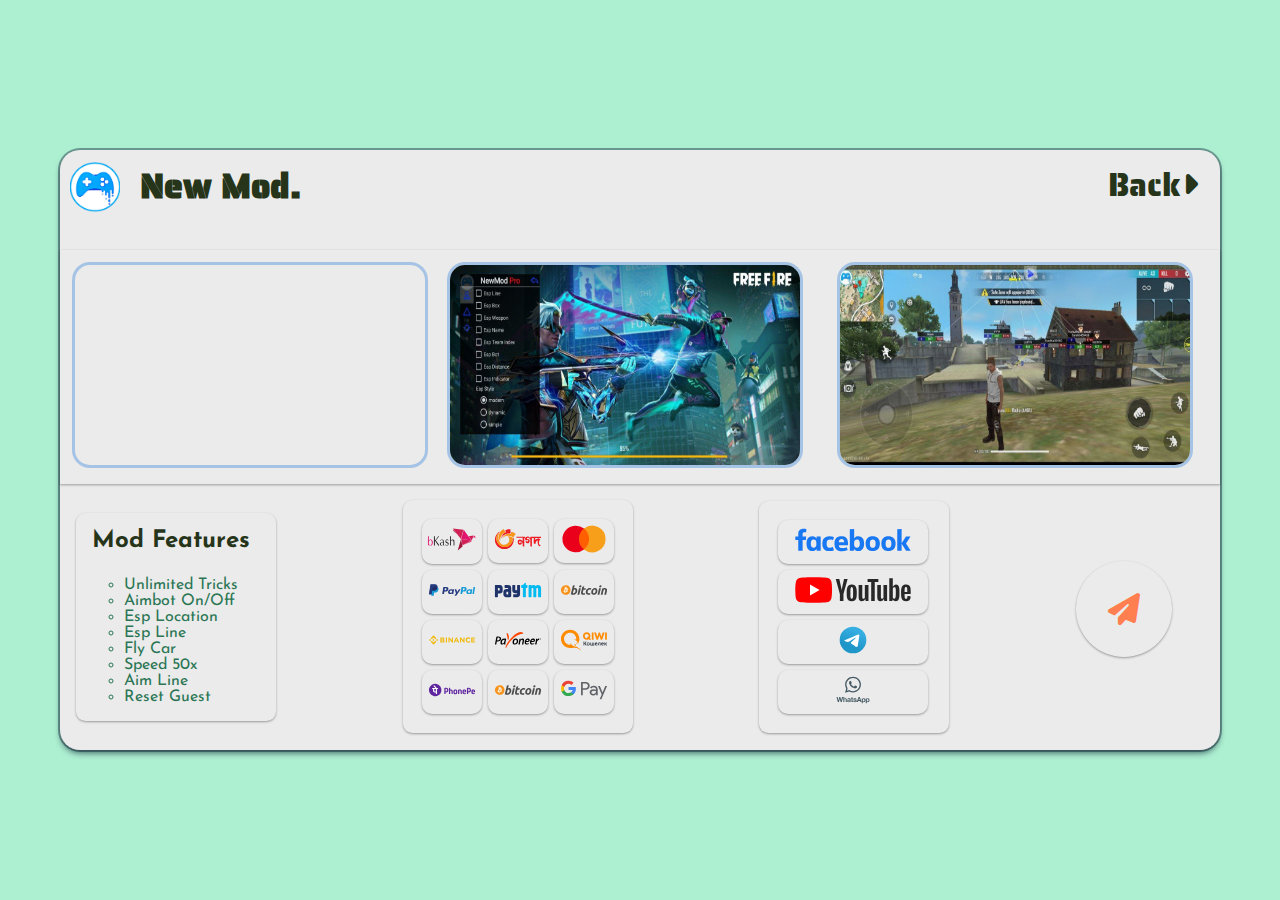
<file: List-Page/newmod.html>
<!DOCTYPE html>
<html lang="en">

<head>
    <meta charset="UTF-8">
    <meta http-equiv="X-UA-Compatible" content="IE=edge">
    <meta name="viewport" content="width=device-width, initial-scale=1.0">
    <title>New Mod - Jibon Modz</title>
    <link rel="stylesheet" href="../style/psteam.css">

    <link rel="stylesheet" href="https://cdnjs.cloudflare.com/ajax/libs/font-awesome/6.1.1/css/all.min.css">
    <link rel="stylesheet"
        href="https://fonts.googleapis.com/css2?family=Material+Symbols+Rounded:opsz,wght,FILL,GRAD@20..48,100..700,0..1,-50..200" />
    <link rel="stylesheet" href="https://fonts.googleapis.com/icon?family=Material+Icons">

    <link
        href="https://fonts.googleapis.com/css2?family=Poppins:wght@700&family=Roboto:wght@400;700&family=Saira+Stencil+One&display=swap"
        rel="stylesheet">

    <link
        href="https://fonts.googleapis.com/css2?family=Poppins:wght@700&family=Roboto:wght@400;700&family=Saira+Stencil+One&display=swap"
        rel="stylesheet">
</head>

<body>
    <div class="container">
        <div class="card-section">
            <div>
                <nav class="nav-section">
                    <div class="nav-start">
                        <img src="../images/newmod.png" alt="">
                        <h1>New Mod.</h1>
                    </div>
                    <div class="nav-end">
                        <button id="backbtn">Back<i class="fa-sharp fa-solid fa-caret-up fa-rotate-90"></i></button>
                    </div>
                </nav>
            </div>
            <div class="body-end">
                <div class="video">
                    <iframe width="350" height="200" src="https://www.youtube.com/embed/Ew_vt52pNiQ" title="YouTube video player" frameborder="0" allow="accelerometer; autoplay; clipboard-write; encrypted-media; gyroscope; picture-in-picture; web-share" allowfullscreen></iframe>
                    <div class="img-video">
                        <img src="../images/newmod1.jpg" alt="">
                    </div>
                    <div class="img-video">
                        <img src="../images/newmod2.jpg" alt="">
                    </div>
                </div>


                <div class="end-section">
                    <div class="list-work">
                        <h1>Mod Features</h1>
                        <ul>
                            <li>Unlimited Tricks</li>
                            <li>Aimbot On/Off</li>
                            <li>Esp Location</li>
                            <li>Esp Line</li>
                            <li>Fly Car</li>
                            <li>Speed 50x</li>
                            <li>Aim Line</li>
                            <li>Reset Guest</li>
                        </ul>
                    </div>
                    <div class="peyment">
                        <div class="pey-div"><img src="../images/Bkash.svg" alt=""></div>
                        <div class="pey-div"><img src="../images/Nagad-Logo.wine.svg" alt=""></div>
                        <div class="pey-div"><img src="../images/Mastercard-Logo.wine.svg" alt=""></div>
                        <div class="pey-div"><img src="../images/PayPal-Logo.wine.svg" alt=""></div>
                        <div class="pey-div"><img src="../images/Paytm-Logo.wine.svg" alt=""></div>
                        <div class="pey-div"><img src="../images/Bitcoin-Logo.wine.svg" alt=""></div>
                        <div class="pey-div"><img src="../images/Binance-Logo.wine.svg" alt=""></div>
                        <div class="pey-div"><img src="../images/Payoneer-Logo.wine.svg" alt=""></div>
                        <div class="pey-div"><img src="../images/Qiwi-Logo.wine.svg" alt=""></div>
                        <div class="pey-div"><img src="../images/PhonePe-Logo.wine.svg" alt=""></div>
                        <div class="pey-div"><img src="../images/Bitcoin-Logo.wine.svg" alt=""></div>
                        <div class="pey-div"><img src="../images/Google_Pay-Logo.wine.svg" alt=""></div>
                    </div>

                    <div class="my-info">
                        <div class="pey-divx" id="fb-page"><img src="../images/Facebook-Logo.wine.svg" alt=""></div>
                        <div class="pey-divx" id="yt-channal"><img src="../images/YouTube-Logo.wine.svg" alt=""></div>
                        <div class="pey-divx" id="telegram"><img src="../images/Telegram_(software)-Logo.wine.svg" alt=""></div>
                        <div class="pey-divx" id="whatsapp"><img src="../images/WhatsApp-MonochromeWithName-Logo.wine.svg" alt="">
                        </div>
                    </div>

                    <div class="my-infox">
                        <div class="pey-divxx" id="send-message"><i class="fa-sharp fa-solid fa-paper-plane"></i></div>
                    </div>


                </div>



            </div>




        </div>
        <div class="footerx">
            <nav class="footer">
                <img src="../images/logos.png" alt="">
                <h1>Jibon Gaming</h1>
            </nav>
        </div>
    </div>





    <script>
        const button = document.getElementById("backbtn");
        button.addEventListener("click", function () {
            window.open("../index.html");
        });
        const fbbtn = document.getElementById("fb-page");
        fbbtn.addEventListener("click", function () {
            window.open("https://www.facebook.com/jibon5973?mibextid=ZbWKwL", "_blank");
        });
        const ytbtn = document.getElementById("yt-channal");
        ytbtn.addEventListener("click", function () {
            window.open("https://youtube.com/@jibongamingback", "_blank");
        });
        const telbtn = document.getElementById("telegram");
        telbtn.addEventListener("click", function () {
            window.open("https://t.me/VipMod_Seller", "_blank");
        });
        const wabtn = document.getElementById("whatsapp");
        wabtn.addEventListener("click", function () {
            window.open("http://wa.me/8801404345698", "_blank");
        });
        const sendbtn = document.getElementById("send-message");
        sendbtn.addEventListener("click", function () {
            window.open("http://wa.me/8801404345698", "_blank");
        });
    </script>
    <script src="https://cdn.lordicon.com/ritcuqlt.js"></script>

</body>

</html>
</file>
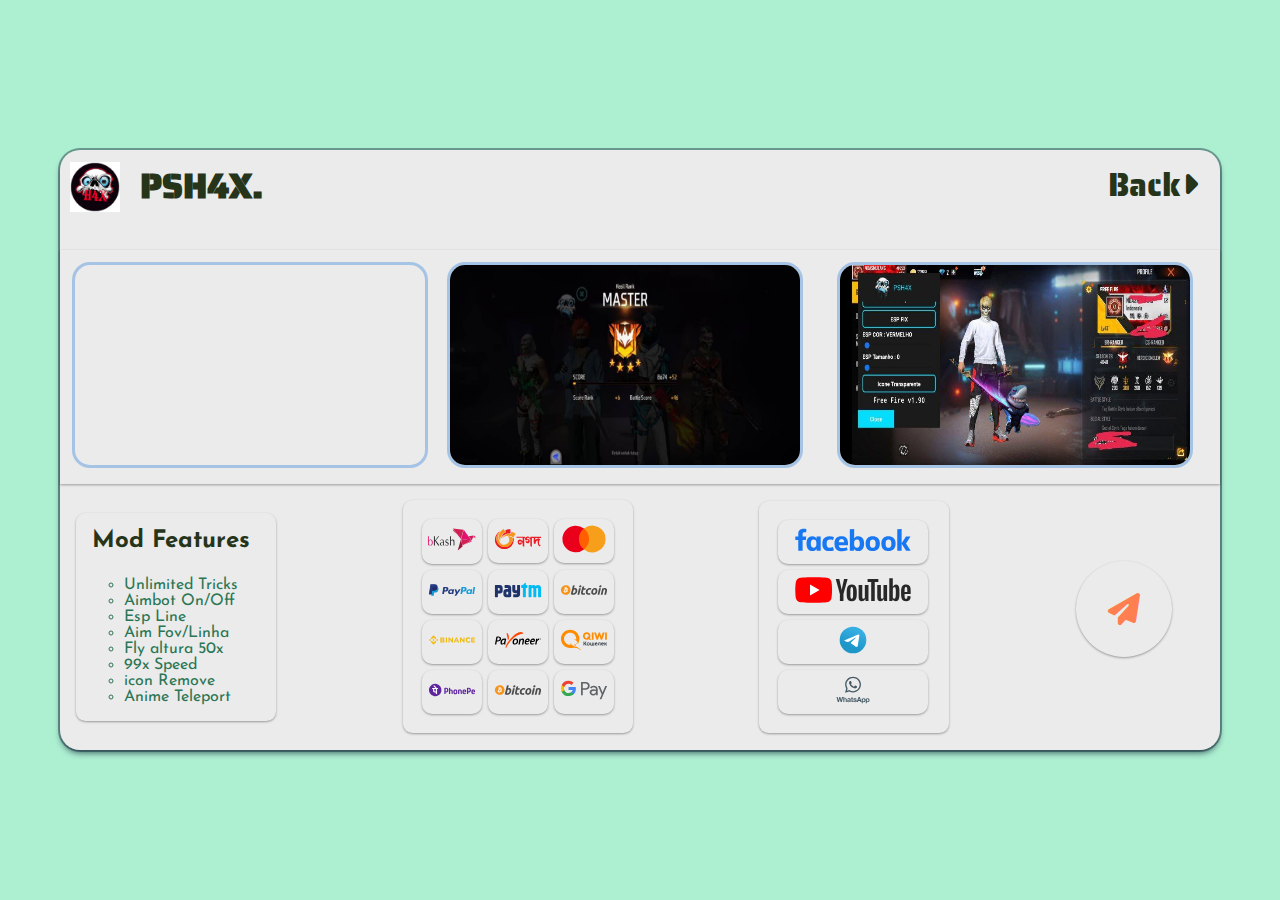
<file: List-Page/psh4x.html>
<!DOCTYPE html>
<html lang="en">

<head>
    <meta charset="UTF-8">
    <meta http-equiv="X-UA-Compatible" content="IE=edge">
    <meta name="viewport" content="width=device-width, initial-scale=1.0">
    <title>PSH4X - Jibon Modz</title>
    <link rel="stylesheet" href="../style/psteam.css">

    <link rel="stylesheet" href="https://cdnjs.cloudflare.com/ajax/libs/font-awesome/6.1.1/css/all.min.css">
    <link rel="stylesheet"
        href="https://fonts.googleapis.com/css2?family=Material+Symbols+Rounded:opsz,wght,FILL,GRAD@20..48,100..700,0..1,-50..200" />
    <link rel="stylesheet" href="https://fonts.googleapis.com/icon?family=Material+Icons">

    <link
        href="https://fonts.googleapis.com/css2?family=Poppins:wght@700&family=Roboto:wght@400;700&family=Saira+Stencil+One&display=swap"
        rel="stylesheet">

    <link
        href="https://fonts.googleapis.com/css2?family=Poppins:wght@700&family=Roboto:wght@400;700&family=Saira+Stencil+One&display=swap"
        rel="stylesheet">
</head>

<body>
    <div class="container">
        <div class="card-section">
            <div>
                <nav class="nav-section">
                    <div class="nav-start">
                        <img src="../images/PSH4X-Injector.png" alt="">
                        <h1>PSH4X.</h1>
                    </div>
                    <div class="nav-end">
                        <button id="backbtn">Back<i class="fa-sharp fa-solid fa-caret-up fa-rotate-90"></i></button>
                    </div>
                </nav>
            </div>
            <div class="body-end">
                <div class="video">
                    <iframe width="350" height="200" src="https://www.youtube.com/embed/d80keHANYGo" title="YouTube video player" frameborder="0" allow="accelerometer; autoplay; clipboard-write; encrypted-media; gyroscope; picture-in-picture; web-share" allowfullscreen></iframe>
                    <div class="img-video">
                        <img src="../images/psh4x1.jpg" alt="">
                    </div>
                    <div class="img-video">
                        <img src="../images/psh4x2.jpg" alt="">
                    </div>
                </div>


                <div class="end-section">
                    <div class="list-work">
                        <h1>Mod Features</h1>
                        <ul>
                            <li>Unlimited Tricks</li>
                            <li>Aimbot On/Off</li>
                            <li>Esp Line</li>
                            <li>Aim Fov/Linha</li>
                            <li>Fly altura 50x</li>
                            <li>99x Speed</li>
                            <li>icon Remove</li>
                            <li>Anime Teleport</li>
                        </ul>
                    </div>
                    <div class="peyment">
                        <div class="pey-div"><img src="../images/Bkash.svg" alt=""></div>
                        <div class="pey-div"><img src="../images/Nagad-Logo.wine.svg" alt=""></div>
                        <div class="pey-div"><img src="../images/Mastercard-Logo.wine.svg" alt=""></div>
                        <div class="pey-div"><img src="../images/PayPal-Logo.wine.svg" alt=""></div>
                        <div class="pey-div"><img src="../images/Paytm-Logo.wine.svg" alt=""></div>
                        <div class="pey-div"><img src="../images/Bitcoin-Logo.wine.svg" alt=""></div>
                        <div class="pey-div"><img src="../images/Binance-Logo.wine.svg" alt=""></div>
                        <div class="pey-div"><img src="../images/Payoneer-Logo.wine.svg" alt=""></div>
                        <div class="pey-div"><img src="../images/Qiwi-Logo.wine.svg" alt=""></div>
                        <div class="pey-div"><img src="../images/PhonePe-Logo.wine.svg" alt=""></div>
                        <div class="pey-div"><img src="../images/Bitcoin-Logo.wine.svg" alt=""></div>
                        <div class="pey-div"><img src="../images/Google_Pay-Logo.wine.svg" alt=""></div>
                    </div>

                    <div class="my-info">
                        <div class="pey-divx" id="fb-page"><img src="../images/Facebook-Logo.wine.svg" alt=""></div>
                        <div class="pey-divx" id="yt-channal"><img src="../images/YouTube-Logo.wine.svg" alt=""></div>
                        <div class="pey-divx" id="telegram"><img src="../images/Telegram_(software)-Logo.wine.svg" alt=""></div>
                        <div class="pey-divx" id="whatsapp"><img src="../images/WhatsApp-MonochromeWithName-Logo.wine.svg" alt="">
                        </div>
                    </div>

                    <div class="my-infox">
                        <div class="pey-divxx" id="send-message"><i class="fa-sharp fa-solid fa-paper-plane"></i></div>
                    </div>


                </div>



            </div>




        </div>
        <div class="footerx">
            <nav class="footer">
                <img src="../images/logos.png" alt="">
                <h1>Jibon Gaming</h1>
            </nav>
        </div>
    </div>





    <script>
        const button = document.getElementById("backbtn");
        button.addEventListener("click", function () {
            window.open("../index.html");
        });
        const fbbtn = document.getElementById("fb-page");
        fbbtn.addEventListener("click", function () {
            window.open("https://www.facebook.com/jibon5973?mibextid=ZbWKwL", "_blank");
        });
        const ytbtn = document.getElementById("yt-channal");
        ytbtn.addEventListener("click", function () {
            window.open("https://youtube.com/@jibongamingback", "_blank");
        });
        const telbtn = document.getElementById("telegram");
        telbtn.addEventListener("click", function () {
            window.open("https://t.me/VipMod_Seller", "_blank");
        });
        const wabtn = document.getElementById("whatsapp");
        wabtn.addEventListener("click", function () {
            window.open("http://wa.me/8801404345698", "_blank");
        });
        const sendbtn = document.getElementById("send-message");
        sendbtn.addEventListener("click", function () {
            window.open("http://wa.me/8801404345698", "_blank");
        });
    </script>
    <script src="https://cdn.lordicon.com/ritcuqlt.js"></script>

</body>

</html>
</file>
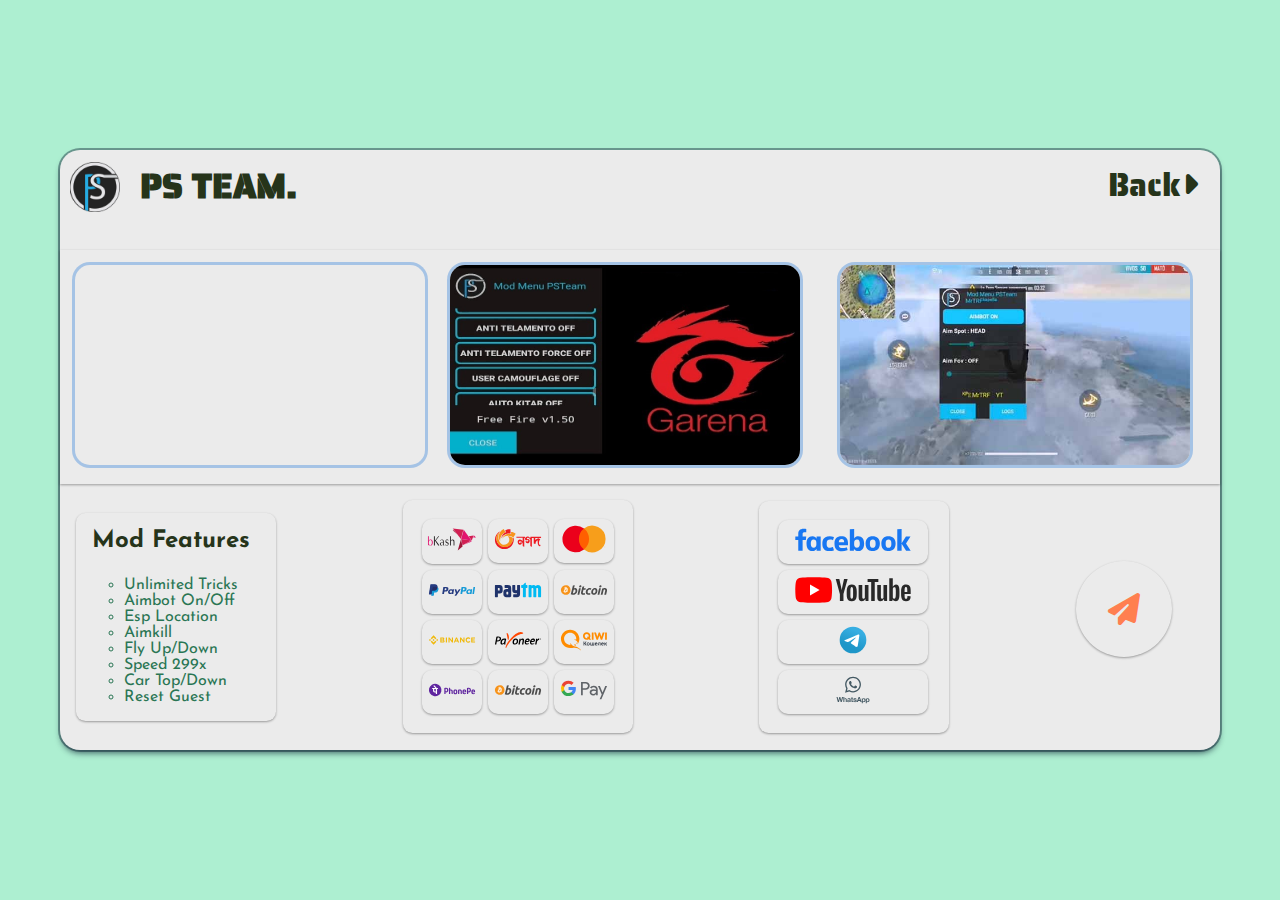
<file: List-Page/Psteam.html>
<!DOCTYPE html>
<html lang="en">

<head>
    <meta charset="UTF-8">
    <meta http-equiv="X-UA-Compatible" content="IE=edge">
    <meta name="viewport" content="width=device-width, initial-scale=1.0">
    <title>PS Team - Jibon Modz</title>
    <link rel="stylesheet" href="../style/psteam.css">

    <link rel="stylesheet" href="https://cdnjs.cloudflare.com/ajax/libs/font-awesome/6.1.1/css/all.min.css">
    <link rel="stylesheet"
        href="https://fonts.googleapis.com/css2?family=Material+Symbols+Rounded:opsz,wght,FILL,GRAD@20..48,100..700,0..1,-50..200" />
    <link rel="stylesheet" href="https://fonts.googleapis.com/icon?family=Material+Icons">

    <link
        href="https://fonts.googleapis.com/css2?family=Poppins:wght@700&family=Roboto:wght@400;700&family=Saira+Stencil+One&display=swap"
        rel="stylesheet">

    <link
        href="https://fonts.googleapis.com/css2?family=Poppins:wght@700&family=Roboto:wght@400;700&family=Saira+Stencil+One&display=swap"
        rel="stylesheet">
</head>

<body>
    <div class="container">
        <div class="card-section">
            <div>
                <nav class="nav-section">
                    <div class="nav-start">
                        <img src="../images/psteam logo.png" alt="">
                        <h1>PS TEAM.</h1>
                    </div>
                    <div class="nav-end">
                        <button id="backbtn">Back<i class="fa-sharp fa-solid fa-caret-up fa-rotate-90"></i></button>
                    </div>
                </nav>
            </div>
            <div class="body-end">
                <div class="video">
                    <iframe width="350" height="200" src="https://www.youtube.com/embed/ZHNSA0sidyo"
                        title="YouTube video player" frameborder="0"
                        allow="accelerometer; autoplay; clipboard-write; encrypted-media; gyroscope; picture-in-picture; web-share"
                        allowfullscreen></iframe>
                    <div class="img-video">
                        <img src="../images/PS-Team2.jpg" alt="">
                    </div>
                    <div class="img-video">
                        <img src="../images/ps-team-1.jpg" alt="">
                    </div>
                </div>


                <div class="end-section">
                    <div class="list-work">
                        <h1>Mod Features</h1>
                        <ul>
                            <li>Unlimited Tricks</li>
                            <li>Aimbot On/Off</li>
                            <li>Esp Location</li>
                            <li>Aimkill</li>
                            <li>Fly Up/Down</li>
                            <li>Speed 299x</li>
                            <li>Car Top/Down</li>
                            <li>Reset Guest</li>
                        </ul>
                    </div>
                    <div class="peyment">
                        <div class="pey-div"><img src="../images/Bkash.svg" alt=""></div>
                        <div class="pey-div"><img src="../images/Nagad-Logo.wine.svg" alt=""></div>
                        <div class="pey-div"><img src="../images/Mastercard-Logo.wine.svg" alt=""></div>
                        <div class="pey-div"><img src="../images/PayPal-Logo.wine.svg" alt=""></div>
                        <div class="pey-div"><img src="../images/Paytm-Logo.wine.svg" alt=""></div>
                        <div class="pey-div"><img src="../images/Bitcoin-Logo.wine.svg" alt=""></div>
                        <div class="pey-div"><img src="../images/Binance-Logo.wine.svg" alt=""></div>
                        <div class="pey-div"><img src="../images/Payoneer-Logo.wine.svg" alt=""></div>
                        <div class="pey-div"><img src="../images/Qiwi-Logo.wine.svg" alt=""></div>
                        <div class="pey-div"><img src="../images/PhonePe-Logo.wine.svg" alt=""></div>
                        <div class="pey-div"><img src="../images/Bitcoin-Logo.wine.svg" alt=""></div>
                        <div class="pey-div"><img src="../images/Google_Pay-Logo.wine.svg" alt=""></div>
                    </div>

                    <div class="my-info">
                        <div class="pey-divx" id="fb-page"><img src="../images/Facebook-Logo.wine.svg" alt=""></div>
                        <div class="pey-divx" id="yt-channal"><img src="../images/YouTube-Logo.wine.svg" alt=""></div>
                        <div class="pey-divx" id="telegram"><img src="../images/Telegram_(software)-Logo.wine.svg" alt=""></div>
                        <div class="pey-divx" id="whatsapp"><img src="../images/WhatsApp-MonochromeWithName-Logo.wine.svg" alt="">
                        </div>
                    </div>

                    <div class="my-infox">
                        <div class="pey-divxx" id="send-message"><i class="fa-sharp fa-solid fa-paper-plane"></i></div>
                    </div>


                </div>



            </div>




        </div>
        <div class="footerx">
            <nav class="footer">
                <img src="../images/logos.png" alt="">
                <h1>Jibon Gaming</h1>
            </nav>
        </div>
    </div>





    <script>
        const button = document.getElementById("backbtn");
        button.addEventListener("click", function () {
            window.open("../index.html");
        });
        const fbbtn = document.getElementById("fb-page");
        fbbtn.addEventListener("click", function () {
            window.open("https://www.facebook.com/jibon5973?mibextid=ZbWKwL", "_blank");
        });
        const ytbtn = document.getElementById("yt-channal");
        ytbtn.addEventListener("click", function () {
            window.open("https://youtube.com/@jibongamingback", "_blank");
        });
        const telbtn = document.getElementById("telegram");
        telbtn.addEventListener("click", function () {
            window.open("https://t.me/VipMod_Seller", "_blank");
        });
        const wabtn = document.getElementById("whatsapp");
        wabtn.addEventListener("click", function () {
            window.open("http://wa.me/8801404345698", "_blank");
        });
        const sendbtn = document.getElementById("send-message");
        sendbtn.addEventListener("click", function () {
            window.open("http://wa.me/8801404345698", "_blank");
        });
    </script>
    <script src="https://cdn.lordicon.com/ritcuqlt.js"></script>

</body>

</html>
</file>
<file: style/profile.css>
@import url("https://fonts.googleapis.com/css2?family=Josefin+Sans:wght@400;600;700&display=swap");
*{
    margin: 0;
    padding: 0;
    box-sizing: border-box;
    font-family: "Josefin Sans", sans-serif;
}
.container{
    width: 100%;
    height: 100vh;
    background-color: aquamarine;
    display: flex;
    justify-content: center;
    align-items: center;
}
.div-section{
    height: 600px;
    box-shadow: rgba(6, 24, 44, 0.4) 0px 0px 0px 2px, rgba(6, 24, 44, 0.65) 0px 4px 6px -1px, rgba(255, 255, 255, 0.08) 0px 1px 0px inset;
    border-radius: 25px;
    width: 1200px;
    background-color: aliceblue;
    display: flex;
    justify-content: space-between;
    align-items: center;

}
.my-img img{
    border: 3px crimson solid;
    border-radius: 50%;
    margin-left: 2em;
}
.my-del{
    width: 50%;
    height: 100%;
    display: flex;
    justify-content: center;
    flex-direction: column;
    align-items: center;

}
.my-title h1{
    font-family: "Saira Stencil One", sans-serif;
    letter-spacing: 2px;
    margin-top: 2em;
    color: darkslategray;
}

.my-del p{
    font-size: 1.3em;
    color: darkslategray;
    margin-top: 25px;

}

.pey-divx {
    box-shadow: rgba(0, 0, 0, 0.12) 0px 1px 3px, rgba(0, 0, 0, 0.24) 0px 1px 2px;
    width: 90px;
    height: min-content;
    border-radius: 10px;
    margin-top: 25px;
    padding: 10px;
    font-weight: 700;
    color: darkslategray;
}

.pey-divx:active,
.pey-divx:focus {
  box-shadow: rgb(204, 219, 232) 3px 3px 6px 0px inset,
    rgba(255, 255, 255, 0.5) -3px -3px 6px 1px inset;
}
</file>
<file: style/tool.css>
@import url("https://fonts.googleapis.com/css2?family=Josefin+Sans:wght@400;600;700&display=swap");
.ag-format-container {
  width: 1142px;
  margin: 0 auto;
}
*{
    font-family: "Josefin Sans", sans-serif;
}
body {
  background-color: #000;
}
.ag-courses_box {
  display: -webkit-box;
  display: -ms-flexbox;
  display: flex;
  -webkit-box-align: start;
  -ms-flex-align: start;
  align-items: flex-start;
  -ms-flex-wrap: wrap;
  flex-wrap: wrap;

  padding: 50px 0;
}
.ag-courses_item {
  -ms-flex-preferred-size: calc(33.33333% - 30px);
  flex-basis: calc(33.33333% - 30px);

  margin: 0 15px 30px;

  overflow: hidden;

  border-radius: 28px;
}
.ag-courses-item_link {
  display: block;
  padding: 30px 20px;
  background-color: #121212;
  text-decoration: none;

  overflow: hidden;

  position: relative;
}
.ag-courses-item_link:hover,
.ag-courses-item_link:hover .ag-courses-item_date {
  color: #fff;
}
.ag-courses-item_link:hover .ag-courses-item_bg {
  -webkit-transform: scale(10);
  -ms-transform: scale(10);
  transform: scale(10);
}
.ag-courses-item_title {
  min-height: 87px;
  margin: 0 0 25px;

  overflow: hidden;

  font-weight: bold;
  font-size: 30px;
  color: #fff;

  z-index: 2;
  position: relative;
}
.ag-courses-item_date-box i{
    font-size: 35px;
}
.ag-courses-item_bg {
  height: 128px;
  width: 128px;
  background-color: #f9b234;

  z-index: 1;
  position: absolute;
  top: -75px;
  right: -75px;

  border-radius: 50%;

  -webkit-transition: all 0.5s ease;
  -o-transition: all 0.5s ease;
  transition: all 0.5s ease;
}
.ag-courses_item:nth-child(2n) .ag-courses-item_bg {
  background-color: #3ecd5e;
}
.ag-courses_item:nth-child(3n) .ag-courses-item_bg {
  background-color: #e44002;
}
.ag-courses_item:nth-child(4n) .ag-courses-item_bg {
  background-color: #952aff;
}
.ag-courses_item:nth-child(5n) .ag-courses-item_bg {
  background-color: #cd3e94;
}
.ag-courses_item:nth-child(6n) .ag-courses-item_bg {
  background-color: #4c49ea;
}

@media only screen and (max-width: 979px) {
  .ag-courses_item {
    -ms-flex-preferred-size: calc(50% - 30px);
    flex-basis: calc(50% - 30px);
  }
  .ag-courses-item_title {
    font-size: 24px;
  }
}

@media only screen and (max-width: 767px) {
  .ag-format-container {
    width: 96%;
  }
}
@media only screen and (max-width: 639px) {
  .ag-courses_item {
    -ms-flex-preferred-size: 100%;
    flex-basis: 100%;
  }
  .ag-courses-item_title {
    min-height: 72px;
    line-height: 1;

    font-size: 24px;
  }
  .ag-courses-item_link {
    padding: 22px 40px;
  }
  .ag-courses-item_date-box {
    font-size: 16px;
  }
}
</file>
<file: style/psteam.css>
@import url("https://fonts.googleapis.com/css2?family=Josefin+Sans:wght@400;600;700&display=swap");
* {
  padding: 0;
  margin: 0;
  box-sizing: border-box;
  font-family: "Josefin Sans", sans-serif;
}
body {
  display: flex;
  justify-content: center;
  background-color: #fbeaeb;
  align-items: center;
}
.container {
  padding: 0 60px;
  background-color: #adefd1ff;
  height: 100vh;
  width: 100%;
  display: flex;
  align-items: center;
  justify-content: center;
}
.card-section {
  position: relative;
  height: 600px;
  width: 1200px;
  border-radius: 20px;
  background: rgb(235, 235, 235);
  box-shadow: rgba(6, 24, 44, 0.4) 0px 0px 0px 2px,
    rgba(6, 24, 44, 0.65) 0px 4px 6px -1px,
    rgba(255, 255, 255, 0.08) 0px 1px 0px inset;
}
.nav-section {
  display: flex;

  justify-content: space-between;
  padding: 5px;
  margin: 5px;
  border-radius: 15px;
}
.nav-start {
  display: flex;
  align-items: center;
}
.nav-start img {
  width: 50px;
}
.nav-start h1 {
  color: rgb(38, 52, 26);
  font-size: 2.1em;
  margin-left: 20px;
  font-family: "Saira Stencil One", sans-serif;
}
.nav-end button {
  font-size: 2em;
  font-family: "Saira Stencil One", sans-serif;
  font-weight: 400;
  color: rgb(38, 52, 26);
  border: none;
  padding: 0px 10px;
  background-color: transparent;
  transition: 0.3s;
}
.nav-end button:hover {
  background-color: #adefd1ff;
  border-radius: 10px;
  color: white;
}

.body-end {
  margin-top: 2em;
}
.end-section {
  display: flex;
  justify-content: space-between;
  align-items: center;
}
.list-work {
  box-shadow: rgba(0, 0, 0, 0.12) 0px 1px 3px, rgba(0, 0, 0, 0.24) 0px 1px 2px;
  width: 200px;
  padding: 1em;
  margin-left: 1em;
  border-radius: 0.6em;
  margin-top: 1em;
}
.list-work h1 {
  font-size: 1.5em;
  color: rgb(38, 52, 26);
  margin-bottom: 1em;
}
.list-work ul li {
  font-size: 1em;
  color: rgb(42, 118, 84);
}
.list-work ul {
  list-style-type: circle;
  margin-left: 2em;
}
.video {
  padding: 15px;
  box-shadow: rgba(0, 0, 0, 0.12) 0px 1px 3px, rgba(0, 0, 0, 0.24) 0px 1px 2px;
  display: flex;
  justify-content: space-between;
}
.video iframe {
  border-radius: 15px;
  box-shadow: rgba(3, 102, 214, 0.3) 0px 0px 0px 3px;
}
.img-video img {
  border-radius: 15px;
  margin: 0 15px;
  width: 350px;
  box-shadow: rgba(3, 102, 214, 0.3) 0px 0px 0px 3px;
  height: 200px;
}
.peyment {
  box-shadow: rgba(0, 0, 0, 0.12) 0px 1px 3px, rgba(0, 0, 0, 0.24) 0px 1px 2px;
  width: 230px;
  padding: 1em;

  border-radius: 0.6em;
  margin-top: 1em;
  display: flex;

  flex-wrap: wrap;
  align-content: center;
}
.pey-div {
  box-shadow: rgba(0, 0, 0, 0.12) 0px 1px 3px, rgba(0, 0, 0, 0.24) 0px 1px 2px;
  width: min-content;
  height: min-content;
  border-radius: 10px;
  margin: 3px;
}
.pey-div img {
  width: 60px;
}
.pey-div:active,
.pey-div:focus {
  box-shadow: rgb(204, 219, 232) 3px 3px 6px 0px inset,
    rgba(255, 255, 255, 0.5) -3px -3px 6px 1px inset;
}
.my-info {
  box-shadow: rgba(0, 0, 0, 0.12) 0px 1px 3px, rgba(0, 0, 0, 0.24) 0px 1px 2px;
  width: 190px;
  padding: 1em;
  border-radius: 0.6em;
  margin-top: 1em;
  display: flex;

  flex-wrap: wrap;
  align-content: center;
}
.pey-divx {
  box-shadow: rgba(0, 0, 0, 0.12) 0px 1px 3px, rgba(0, 0, 0, 0.24) 0px 1px 2px;
  width: min-content;
  height: min-content;
  border-radius: 10px;
  margin: 3px;
}

.pey-divx img {
  width: 150px;
  height: 40px;
}
.pey-divx:active,
.pey-divx:focus {
  box-shadow: rgb(204, 219, 232) 3px 3px 6px 0px inset,
    rgba(255, 255, 255, 0.5) -3px -3px 6px 1px inset;
}
.my-infox {
  box-shadow: rgba(0, 0, 0, 0.12) 0px 1px 3px, rgba(0, 0, 0, 0.24) 0px 1px 2px;
  padding: 2em;
  margin-right: 3em;
  border-radius: 50%;
  display: flex;
  align-content: center;
  justify-content: center;
}
.pey-divxx i {
  font-size: 2em;
  color: coral;
}
.my-infox:active,
.my-infox:focus {
  box-shadow: rgb(204, 219, 232) 3px 3px 6px 0px inset,
    rgba(255, 255, 255, 0.5) -3px -3px 6px 1px inset;
}

.footerx {
  visibility: hidden;
  background-color: rgb(233, 233, 233);
  width: 100%;
  height: 50px;
  text-align: center;
  display: none;
  align-items: center;
  justify-content: center;
  border-radius: 10px;
  margin-top: 50px;
  box-shadow: rgba(6, 24, 44, 0.4) 0px 0px 0px 2px,
    rgba(6, 24, 44, 0.65) 0px 4px 6px -1px,
    rgba(255, 255, 255, 0.08) 0px 1px 0px inset;
}
.footer {

  display: flex;
  align-items: center;
  justify-content: center;
}

.footer img {
  margin-top: 5px;
  width: 40px;
  border: 2px crimson solid;
  border-radius: 50%;
  margin-right: 25px;
}

.footer h1 {
  margin-top: 5px;
  font-family: "Saira Stencil One", sans-serif;
  letter-spacing: 2px;
  color: rgb(38, 52, 26);
}

/* // Extra small devices (portrait phones, less than 576px) */
@media (max-width: 575.98px) {
  .footerx{
    visibility: visible;
    display: block;
  }
  .container {
    padding: 20px 10px;
    height: fit-content;
    width: 100%;
    flex-direction: column;
  }
  .card-section {
    height: 100%;
    width: 100%;
  }

  .end-section {
    display: flex;
    align-items: center;
    flex-direction: column;
    justify-content: center;
  }
  /* ///////////////////// */
  .list-work {
    width: 280px;
    margin-left: 0;
    margin-top: 50px;
  }
  .list-work h1 {
    font-size: 2em;
  }
  .list-work ul li {
    font-size: 1.5em;
  }
  .list-work ul {
    list-style-type: circle;
    margin-left: 3em;
  }

  /* ///////////////////// */

  .video {
    align-items: center;
    padding: 15px;
    box-shadow: rgba(0, 0, 0, 0.12) 0px 1px 3px, rgba(0, 0, 0, 0.24) 0px 1px 2px;
    display: flex;
    flex-direction: column;
    justify-content: center;
  }
  .video iframe {
    border-radius: 15px;
    box-shadow: rgba(3, 102, 214, 0.3) 0px 0px 0px 3px;
  }
  .img-video img {
    border-radius: 15px;
    margin: 0 15px;
    width: 350px;
    box-shadow: rgba(3, 102, 214, 0.3) 0px 0px 0px 3px;
    height: 200px;
  }
  .img-video{
    margin-top: 20px;
  }

  /* ///////////////////// */

  .peyment {
    width: 280px;
    justify-content: center;
    align-items: center;
    margin-top: 25px;
  }
  .pey-div {
    margin: 4px;
  }

  /* ///////////////////// */
  .my-info {
    box-shadow: rgba(0, 0, 0, 0.12) 0px 1px 3px, rgba(0, 0, 0, 0.24) 0px 1px 2px;
    width: 280px;
    padding: 1em;
    border-radius: 0.6em;
    margin-top: 25px;
    display: flex;
    justify-content: center;
    align-content: center;
  }
  .pey-divx {
    box-shadow: rgba(0, 0, 0, 0.12) 0px 1px 3px, rgba(0, 0, 0, 0.24) 0px 1px 2px;
    width: min-content;
    height: min-content;
    border-radius: 10px;
    margin: 3px;
  }

  .pey-divx img {
    width: 180px;
    height: 45px;
  }
  .pey-divx:active,
  .pey-divx:focus {
    box-shadow: rgb(204, 219, 232) 3px 3px 6px 0px inset,
      rgba(255, 255, 255, 0.5) -3px -3px 6px 1px inset;
  }
  /* ///////////////////// */
  .my-infox {
    margin-top: 50px;
    margin-bottom: 20px;
    margin-right: 0;
  }
  
}

/* // Small devices (landscape phones, 576px and up) */
@media (min-width: 576px) and (max-width: 767.98px) {
  .img-video{
    margin-top: 20px;
  }
  .footerx{
    visibility: visible;
    display: block;
  }
  .container {
    padding: 20px 10px;
    height: fit-content;
    width: 100%;
    flex-direction: column;
  }
  .card-section {
    height: 100%;
    width: 100%;
  }

  .end-section {
    display: flex;
    align-items: center;
    flex-direction: column;
    justify-content: center;
  }
  /* ///////////////////// */
  .list-work {
    width: 280px;
    margin-left: 0;
    margin-top: 50px;
  }
  .list-work h1 {
    font-size: 2em;
  }
  .list-work ul li {
    font-size: 1.5em;
  }
  .list-work ul {
    list-style-type: circle;
    margin-left: 3em;
  }

  /* ///////////////////// */

  .video {
    align-items: center;
    padding: 15px;
    box-shadow: rgba(0, 0, 0, 0.12) 0px 1px 3px, rgba(0, 0, 0, 0.24) 0px 1px 2px;
    display: flex;
    flex-direction: column;
    justify-content: center;
  }
  .video iframe {
    border-radius: 15px;
    box-shadow: rgba(3, 102, 214, 0.3) 0px 0px 0px 3px;
  }
  .img-video img {
    border-radius: 15px;
    margin: 0 15px;
    width: 350px;
    box-shadow: rgba(3, 102, 214, 0.3) 0px 0px 0px 3px;
    height: 200px;
  }

  /* ///////////////////// */

  .peyment {
    width: 280px;
    justify-content: center;
    align-items: center;
    margin-top: 25px;
  }
  .pey-div {
    margin: 4px;
  }

  /* ///////////////////// */
  .my-info {
    box-shadow: rgba(0, 0, 0, 0.12) 0px 1px 3px, rgba(0, 0, 0, 0.24) 0px 1px 2px;
    width: 280px;
    padding: 1em;
    border-radius: 0.6em;
    margin-top: 25px;
    display: flex;
    justify-content: center;
    align-content: center;
  }
  .pey-divx {
    box-shadow: rgba(0, 0, 0, 0.12) 0px 1px 3px, rgba(0, 0, 0, 0.24) 0px 1px 2px;
    width: min-content;
    height: min-content;
    border-radius: 10px;
    margin: 3px;
  }

  .pey-divx img {
    width: 180px;
    height: 45px;
  }
  .pey-divx:active,
  .pey-divx:focus {
    box-shadow: rgb(204, 219, 232) 3px 3px 6px 0px inset,
      rgba(255, 255, 255, 0.5) -3px -3px 6px 1px inset;
  }
  /* ///////////////////// */
  .my-infox {
    margin-top: 50px;
    margin-bottom: 20px;
    margin-right: 0;
  }
}

/* // Medium devices (tablets, 768px and up) */
@media (min-width: 768px) and (max-width: 991.98px) {
  
  .card-section {
    height: 450px;
    width: 700px;
  }

  .body-end {
    margin-top: 0;
  }
  .end-section {
    margin-top: 1.5em;
  }
  .list-work {
    width: 170px;
    padding: 1.5em;
    margin-left: 1em;
    border-radius: 0.6em;
    margin-top: 0;
  }
  .list-work h1 {
    font-size: 1em;
  }
  .list-work ul li {
    font-size: 0.8em;
  }

  .video {
    padding: 10px;
  }
  .video iframe {
    width: 210px;
    height: 120px;
  }
  .img-video img {
    margin: 0 0;
    width: 210px;
    height: 120px;
  }

  .peyment {
    width: 200px;
    padding: 0.5em;

    border-radius: 0.6em;
    margin-top: 0;
    display: flex;

    flex-wrap: wrap;
    align-content: center;
  }
  .pey-div {
    width: min-content;
    height: min-content;
    border-radius: 10px;
    margin: 1px;
  }
  .pey-div img {
    width: 55px;
  }

  .my-info {
    box-shadow: rgba(0, 0, 0, 0.12) 0px 1px 3px, rgba(0, 0, 0, 0.24) 0px 1px 2px;
    width: 155px;
    padding: 0.5em;
    border-radius: 0.6em;
    margin-top: 0;
    display: flex;

    flex-wrap: wrap;
    align-content: center;
  }
  .pey-divx {
    width: min-content;
    height: min-content;
    border-radius: 10px;
    margin: 2px;
  }

  .pey-divx img {
    width: 130px;
    height: 35px;
  }

  .my-infox {
    padding: 1em;
    margin-right: 1em;
  }
}

/* // Large devices (desktops, 992px and up) */
@media (min-width: 992px) and (max-width: 1199.98px) {
  
  .card-section {
    height: 500px;
    width: 900px;
  }

  .body-end {
    margin-top: 0;
  }
  .end-section {
    margin-top: 1em;
  }
  .list-work {
    width: 160px;
    padding: 1.5em;
    margin-left: 1em;
    border-radius: 0.6em;
    margin-top: 0;
  }
  .list-work h1 {
    font-size: 1.1em;
  }
  .list-work ul li {
    font-size: 0.7em;
  }

  .video {
    padding: 10px;
  }
  .video iframe {
    width: 250px;
    height: 150px;
  }
  .img-video img {
    margin: 0 0;
    width: 250px;
    height: 150px;
  }

  .peyment {
    width: 205px;
    padding: 0.5em;

    border-radius: 0.6em;
    margin-top: 0;
    display: flex;

    flex-wrap: wrap;
    align-content: center;
  }
  .pey-div {
    width: min-content;
    height: min-content;
    border-radius: 10px;
    margin: 1px;
  }
  .pey-div img {
    width: 60px;
  }

  .my-info {
    box-shadow: rgba(0, 0, 0, 0.12) 0px 1px 3px, rgba(0, 0, 0, 0.24) 0px 1px 2px;
    width: 155px;
    padding: 0.5em;
    border-radius: 0.6em;
    margin-top: 0;
    display: flex;

    flex-wrap: wrap;
    align-content: center;
  }
  .pey-divx {
    box-shadow: rgba(0, 0, 0, 0.12) 0px 1px 3px, rgba(0, 0, 0, 0.24) 0px 1px 2px;
    width: min-content;
    height: min-content;
    border-radius: 10px;
    margin: 3px;
  }

  .pey-divx img {
    width: 130px;
    height: 35px;
  }

  .my-infox {
    box-shadow: rgba(0, 0, 0, 0.12) 0px 1px 3px, rgba(0, 0, 0, 0.24) 0px 1px 2px;
    padding: 2em;
    margin-right: 3em;
    border-radius: 50%;
    display: flex;
    align-content: center;
    justify-content: center;
  }
  .pey-divxx i {
    font-size: 2em;
    color: coral;
  }
}
</file>
